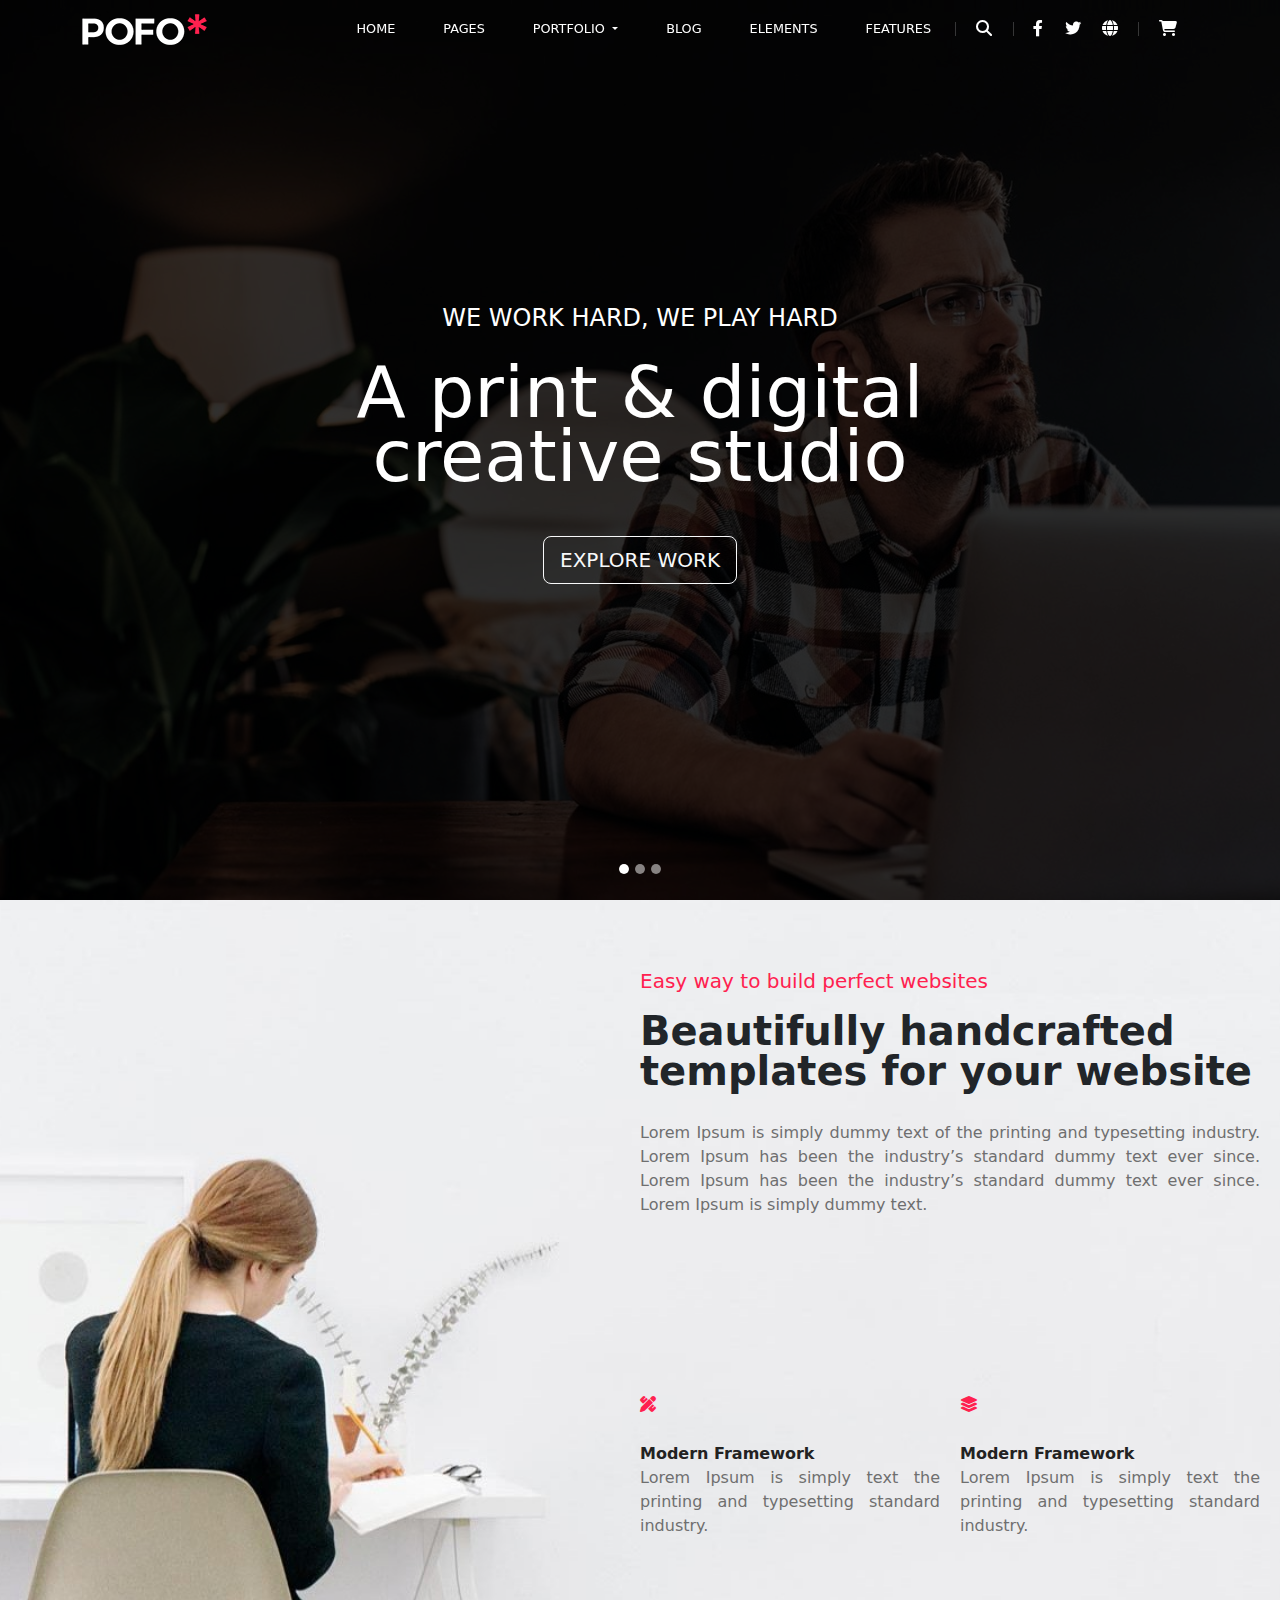
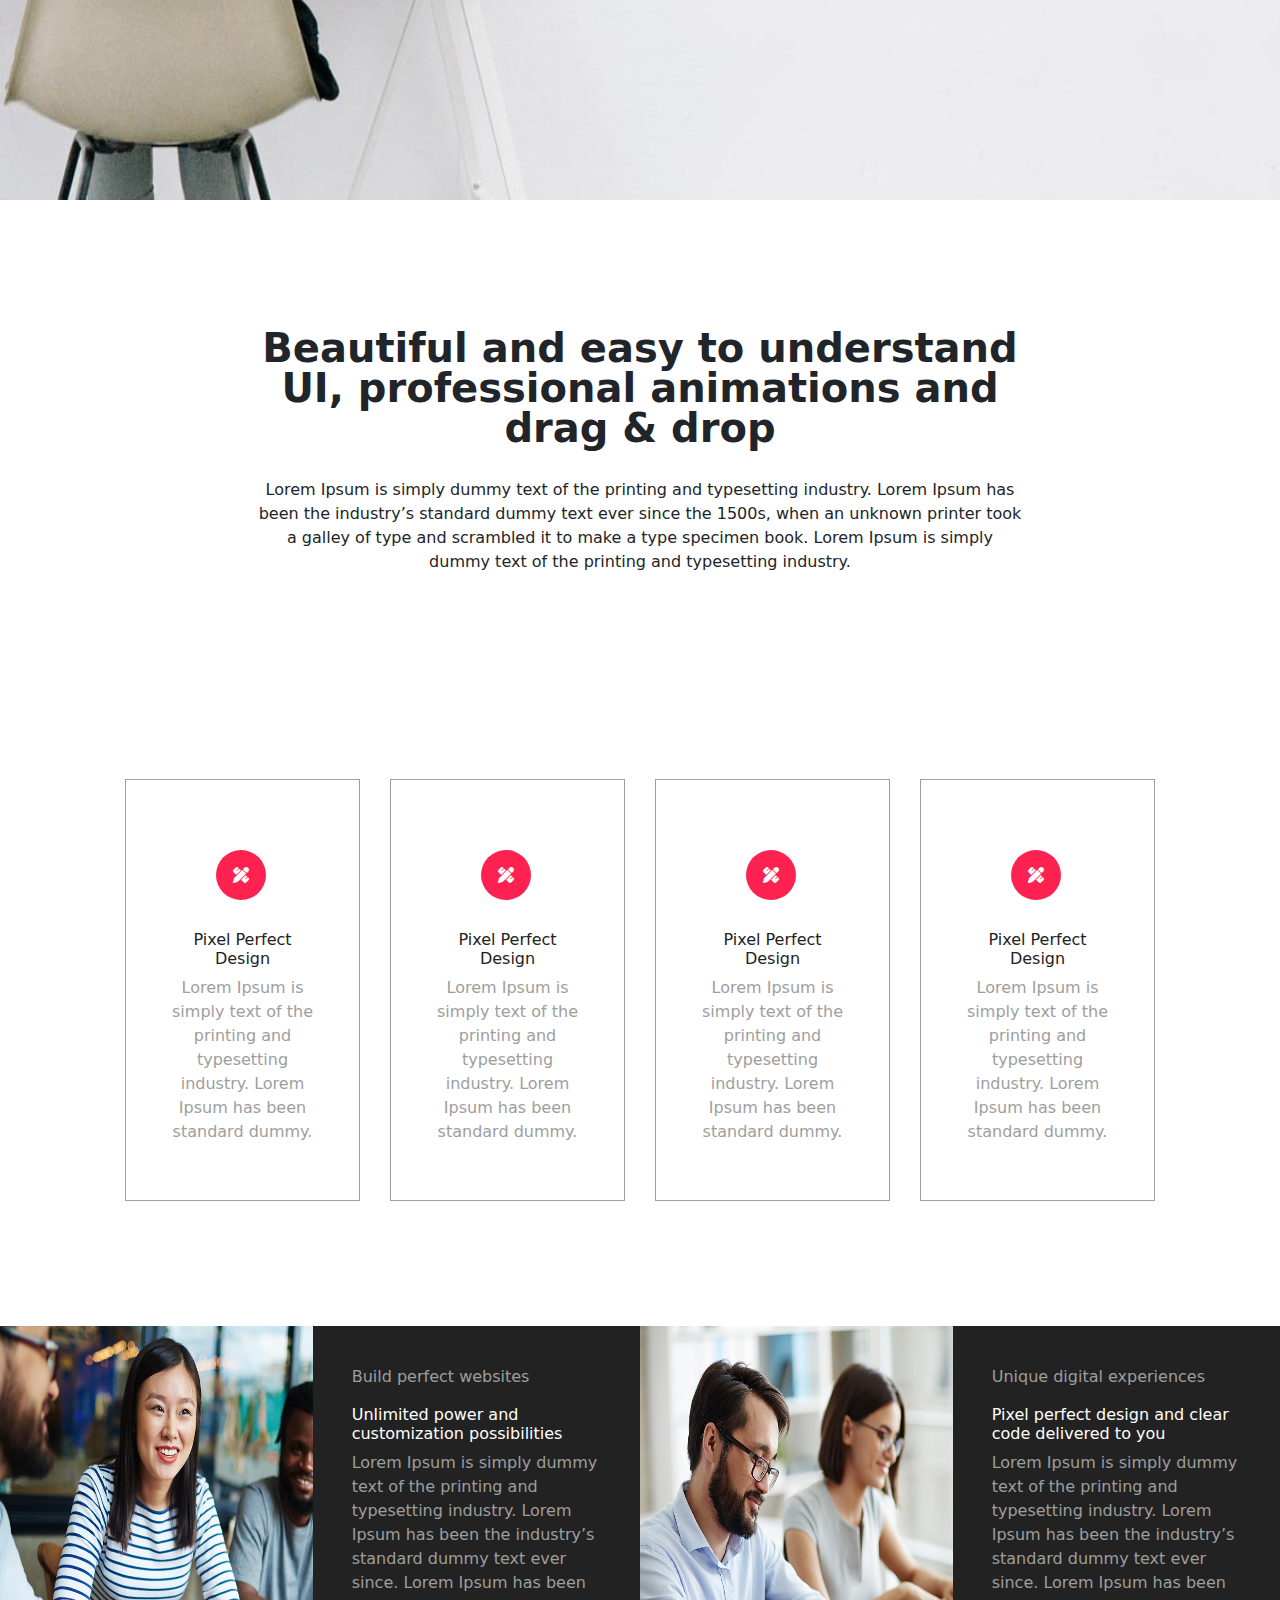
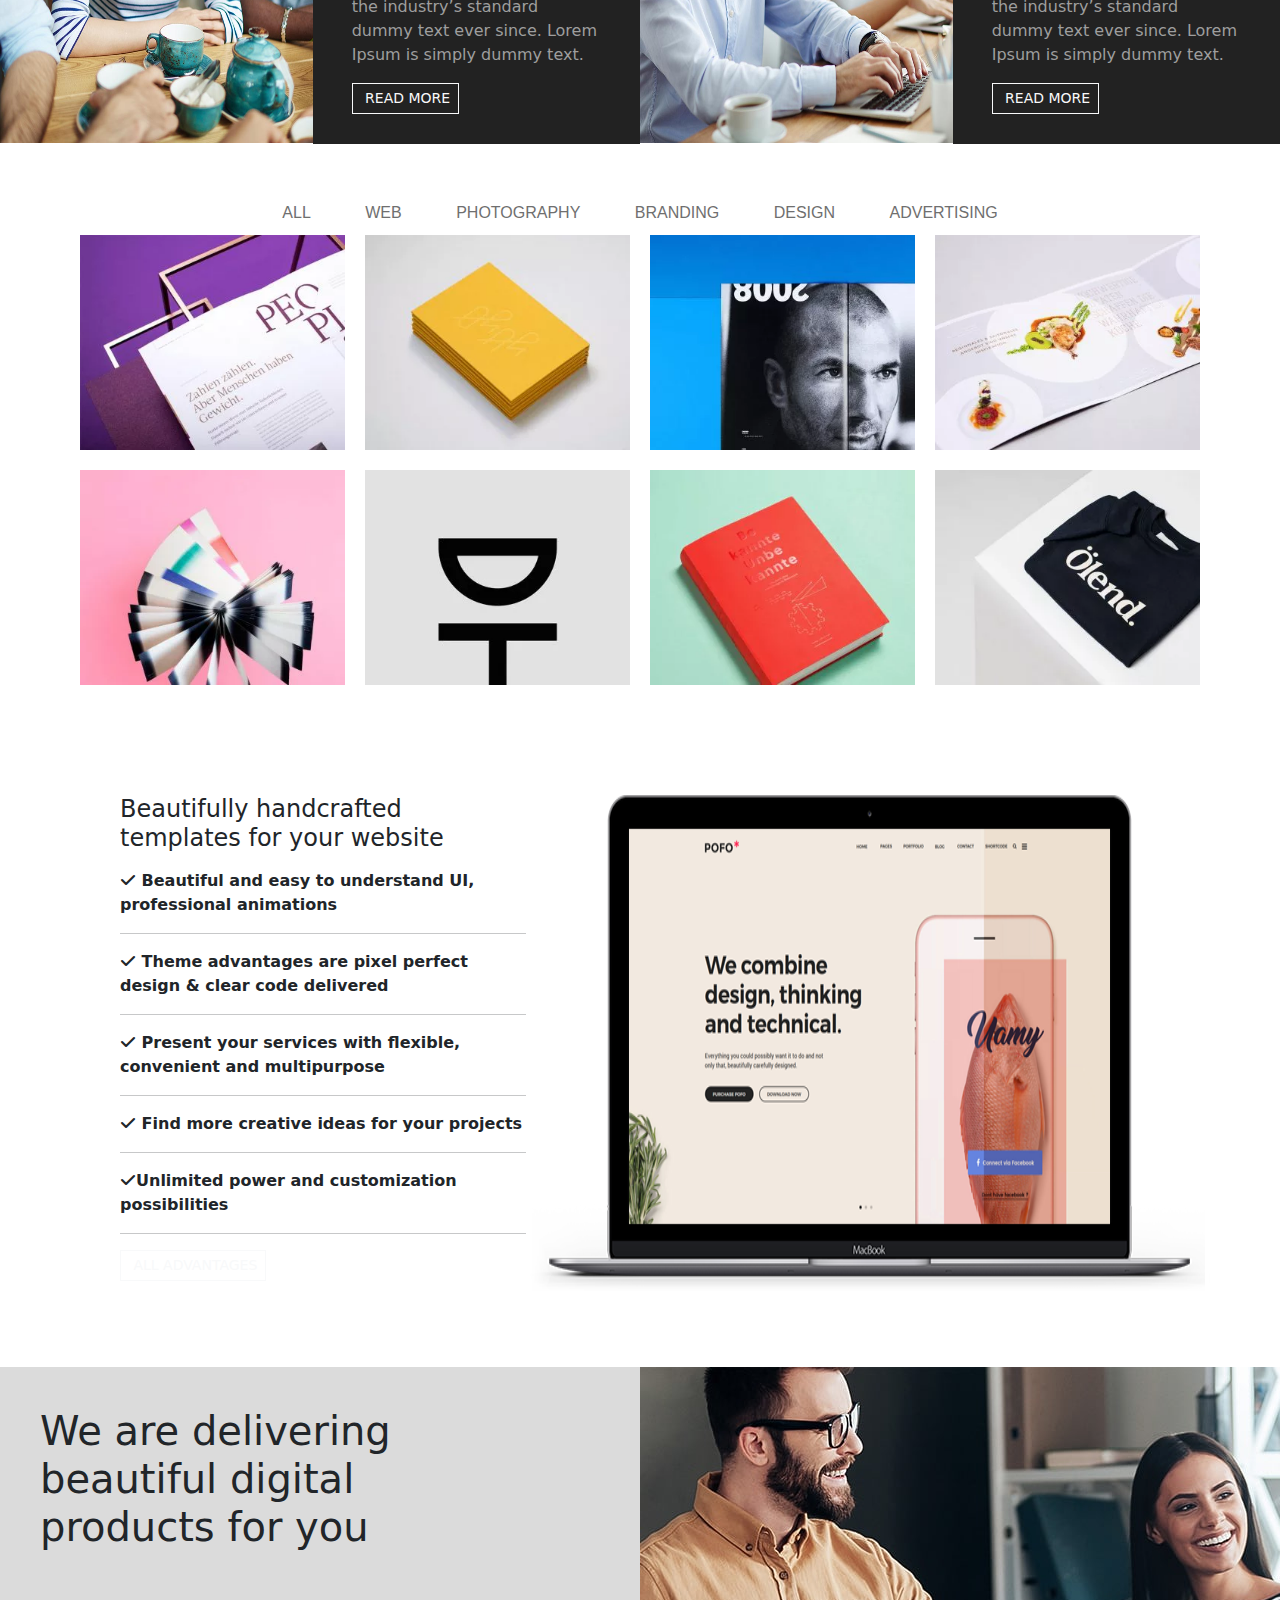
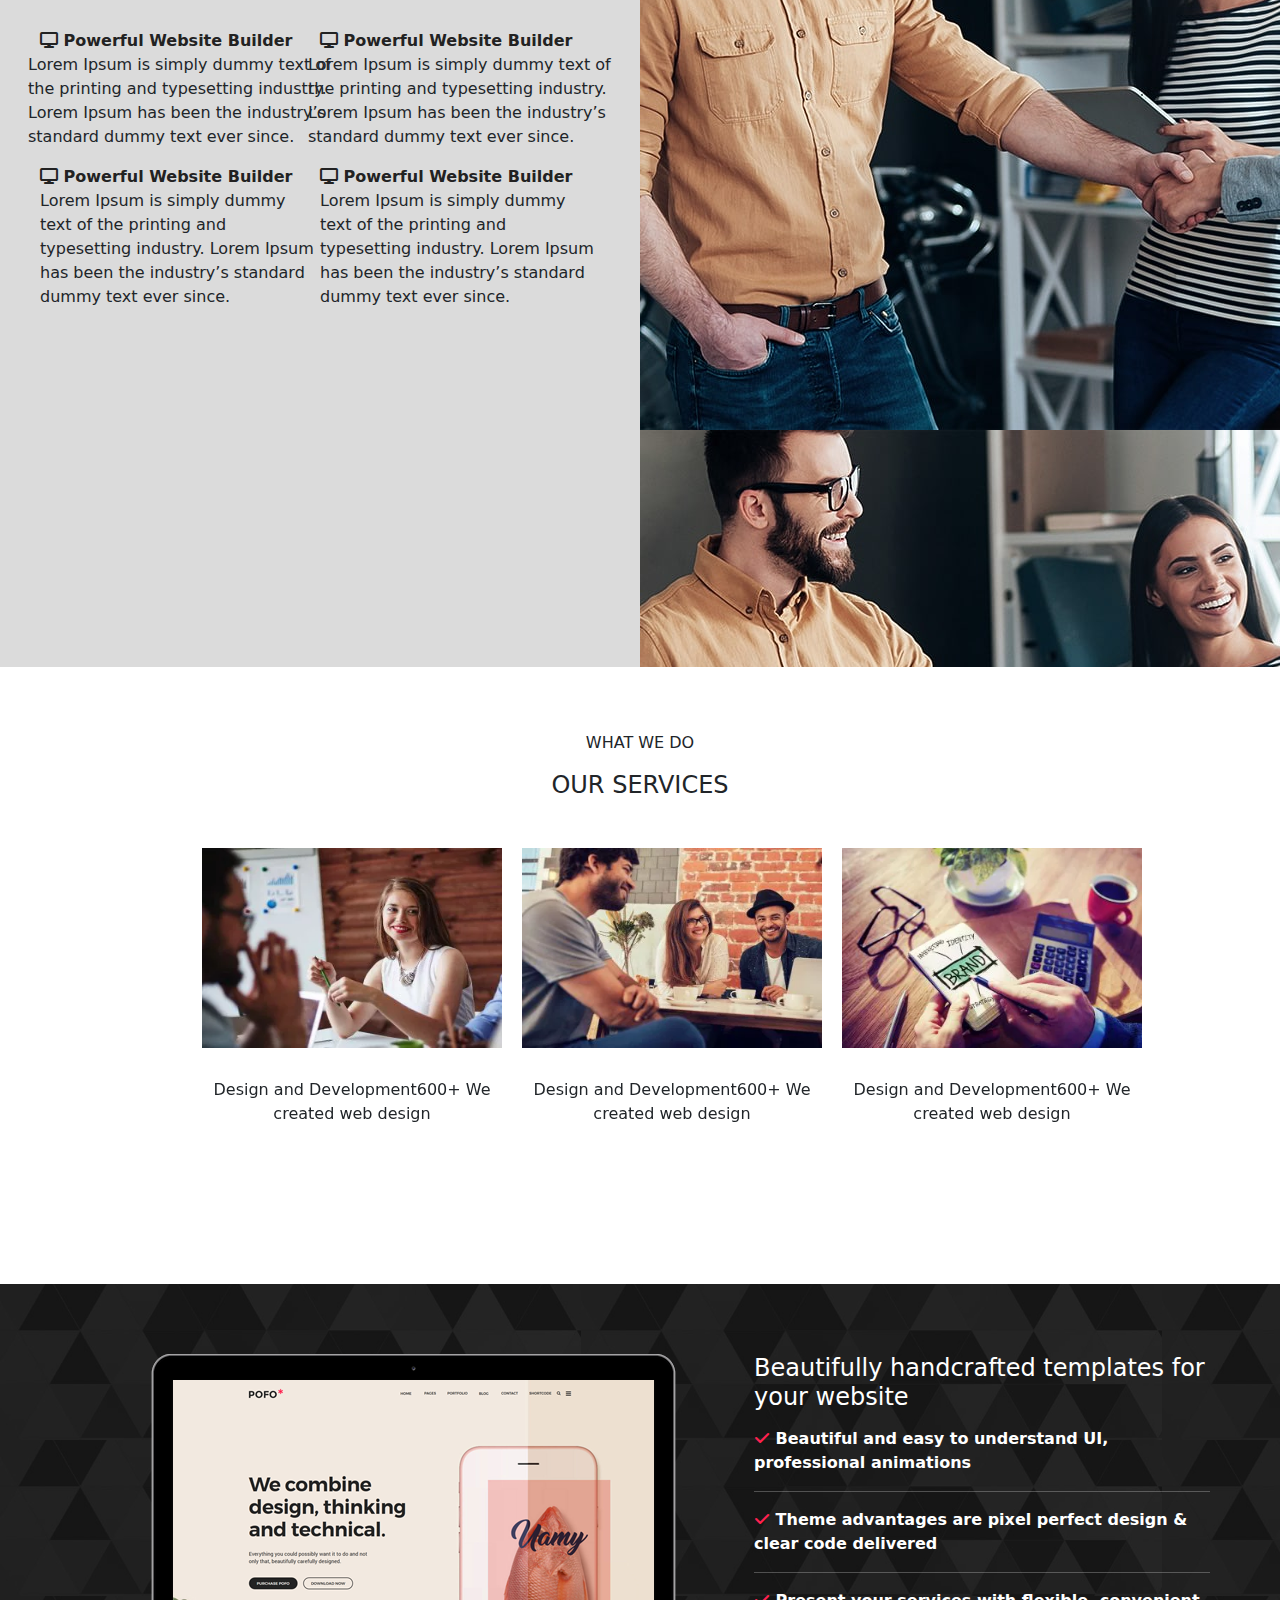
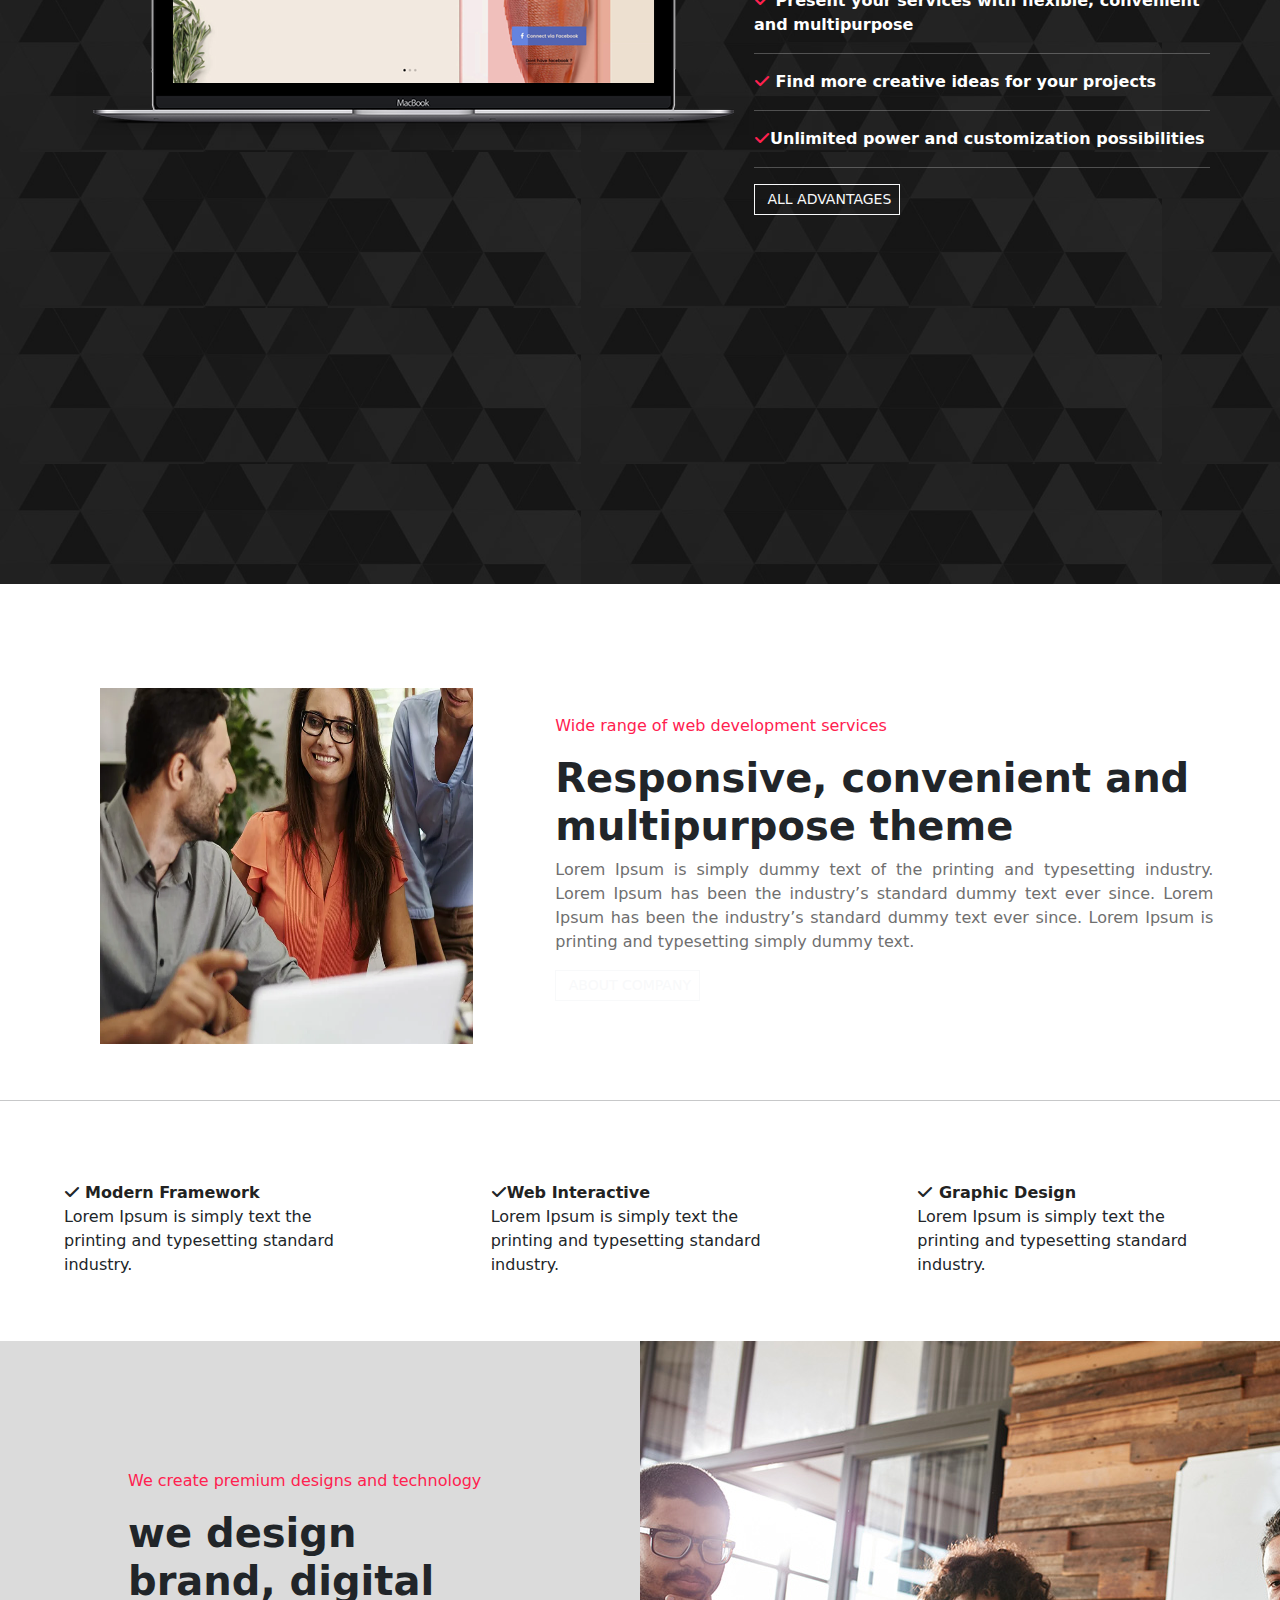
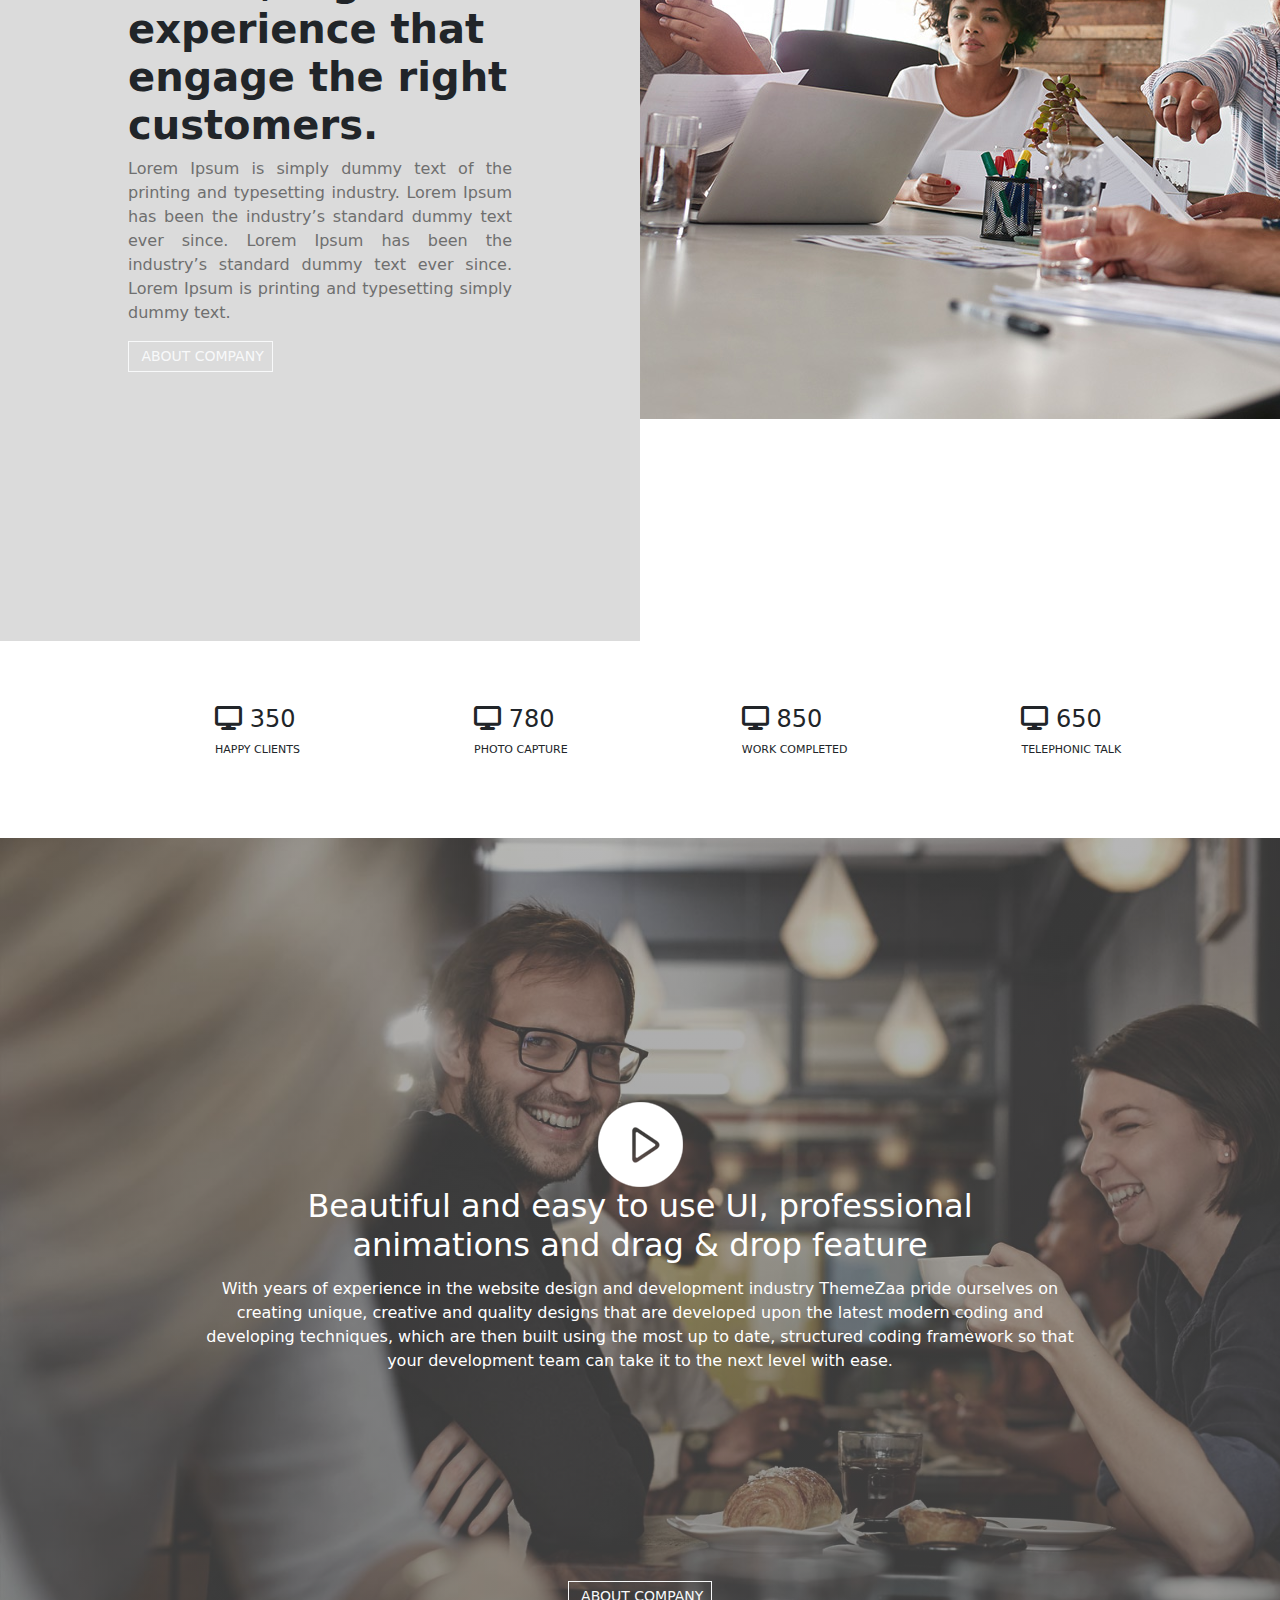
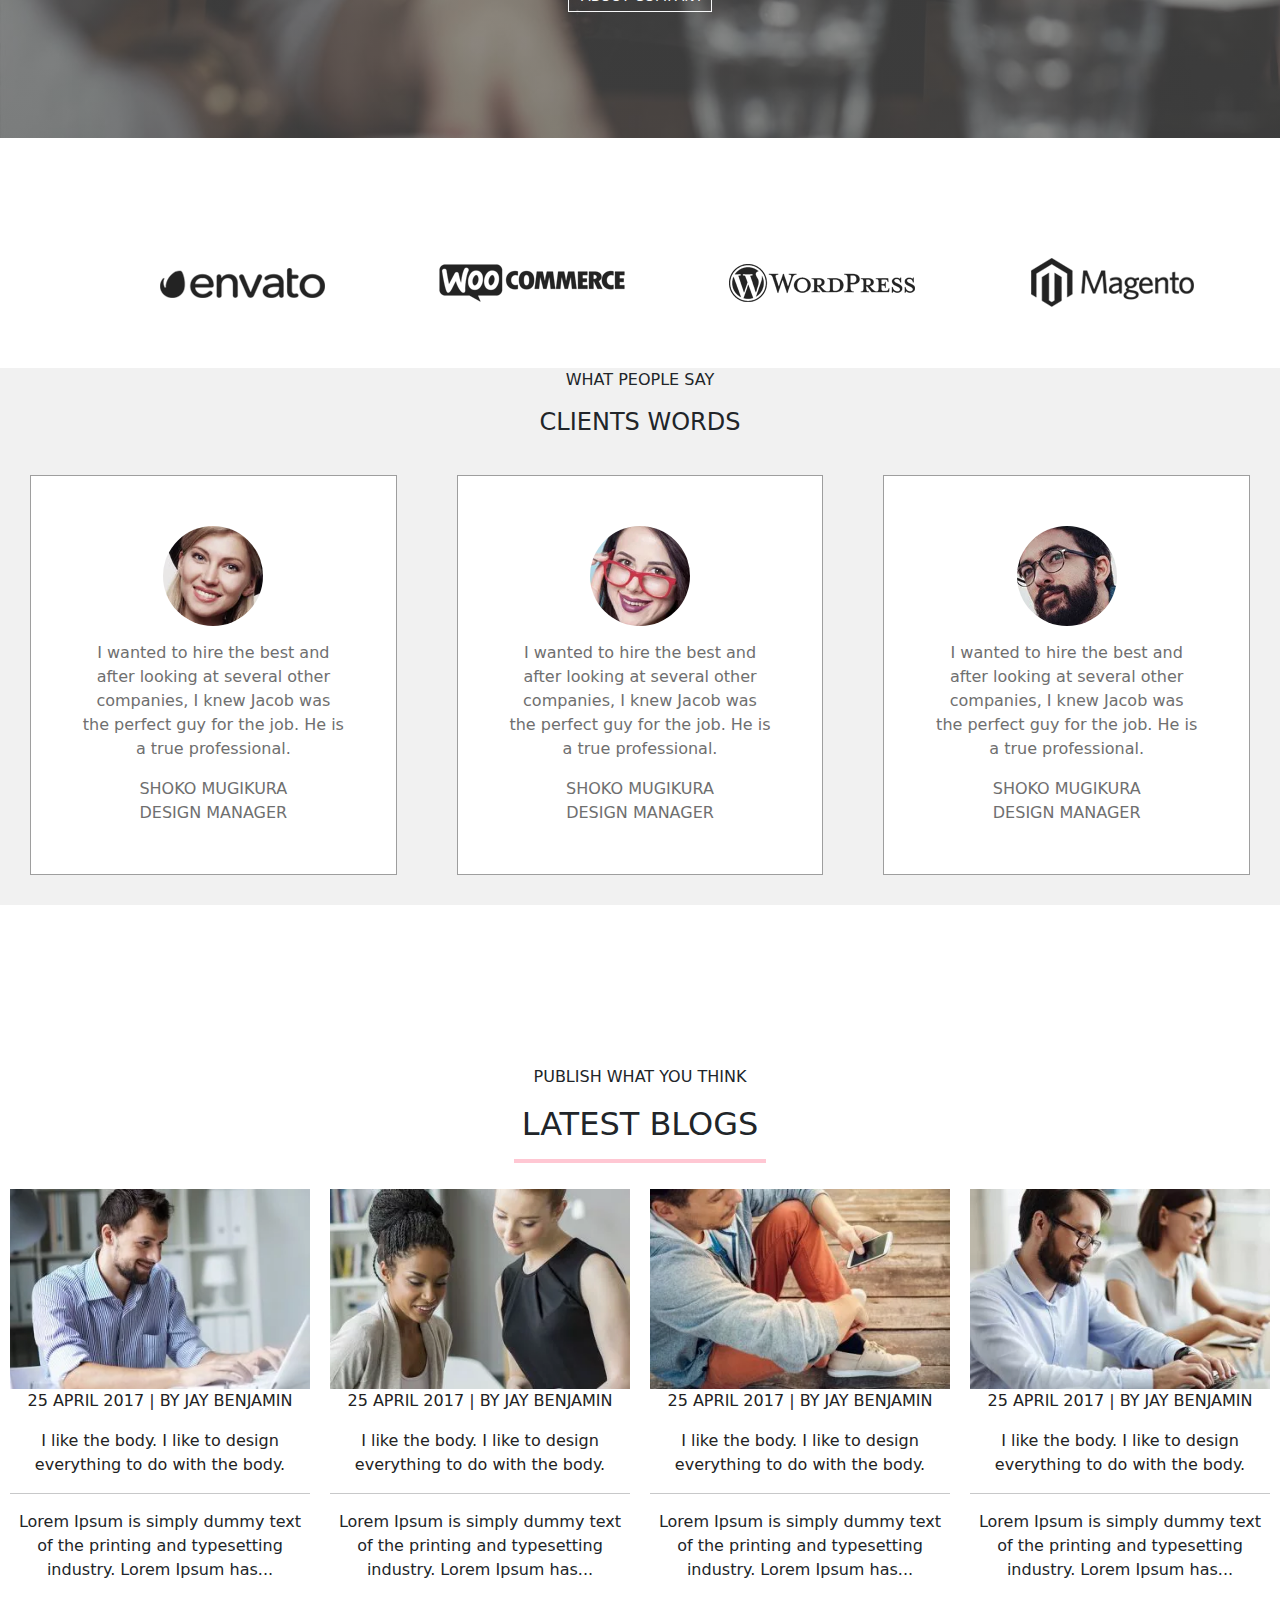
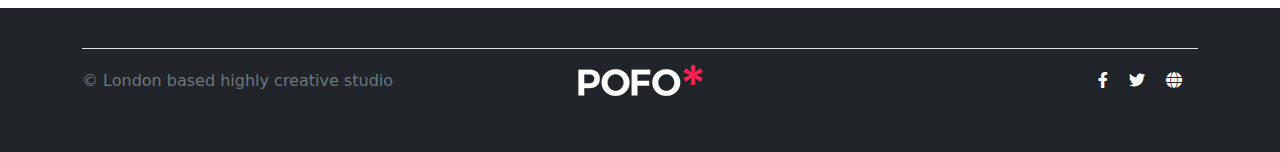
<file: index.html>
<!DOCTYPE html>
<html lang="en">

<head>
    <meta charset="UTF-8">
    <meta http-equiv="X-UA-Compatible" content="IE=edge">
    <meta name="viewport" content="width=device-width, initial-scale=1.0">
    <title>Bootstrap Corporate</title>
    <link rel="stylesheet" href="css/bootstrap.min.css">
    <link rel="stylesheet" href="css/fontawesome.min.css">

    
    <link rel="icon" href="images/logo-w1hite.png.jpg">
    <link rel="stylesheet" href="css/style.css">
    <link rel="icon" href="/docs/5.2/assets/img/favicons/favicon.ico">
</head>

<body>

    <header>
        <nav class="navbar navbar-expand-lg fixed-top">
            <div class="container">
                <a class="navbar-brand" href="#">
                    <img src="images/logo-white.png.webp" class="img-fluid" alt="Logo">
                </a>
                <button class="navbar-toggler" type="button" data-bs-toggle="collapse"
                    data-bs-target="#navbarSupportedContent" aria-controls="navbarSupportedContent"
                    aria-expanded="false" aria-label="Toggle navigation">
                    <span class="navbar-toggler-icon"></span>
                </button>
                <div class="collapse navbar-collapse" id="navbarSupportedContent">
                    <ul class="navbar-nav ms-auto mb-2 mb-lg-0">
                        <li class="nav-item">
                            <a class="nav-link active" aria-current="page" href="#">Home</a>
                        </li>
                        <li class="nav-item">
                            <a class="nav-link" href="#">Pages</a>
                        </li>
                        <li class="nav-item dropdown">
                            <a class="nav-link dropdown-toggle" href="#" role="button" data-bs-toggle="dropdown"
                                aria-expanded="false">
                                Portfolio
                            </a>
                            <ul class="dropdown-menu">
                                <li><a class="dropdown-item" href="#">Action</a></li>
                                <li><a class="dropdown-item" href="#">Another action</a></li>
                                <li>
                                    <hr class="dropdown-divider">
                                </li>
                                <li><a class="dropdown-item" href="#">Something else here</a></li>
                            </ul>
                        </li>
                        <li class="nav-item">
                            <a class="nav-link">Blog</a>
                        </li>
                        <li class="nav-item">
                            <a class="nav-link">Elements</a>
                        </li>
                        <li class="nav-item">
                            <a class="nav-link">Features</a>
                        </li>
                    </ul>
                    <div class="d-flex">
                        <div class="v-sep">
                            <a href="#" class="text-white"><i class="fa-solid fa-magnifying-glass"></i></a>
                        </div>
                        <div class="v-sep">
                            <a href="#" class="text-white me-3"><i class="fa-brands fa-facebook-f"></i></a>
                            <a href="#" class="text-white me-3"><i class="fa-brands fa-twitter"></i></a>
                            <a href="#" class="text-white"><i class="fa-solid fa-globe"></i></a>
                            
                        </div>
                        <div class="v-sep">
                            <a href="#" class="text-white"><i class="fa-solid fa-cart-shopping"></i></a>
                        </div>
                    </div>
                </div>
            </div>
        </nav>
    </header>
    <section id="hero" class="vh-100">
        <div id="heroCarousel" class="carousel slide" data-bs-ride="carousel">
            <div class="carousel-indicators">
                <button type="button" data-bs-target="#heroCarousel" data-bs-slide-to="0" class="active"
                    aria-current="true" aria-label="Slide 1"></button>
                <button type="button" data-bs-target="#heroCarousel" data-bs-slide-to="1"
                    aria-label="Slide 2"></button>
                <button type="button" data-bs-target="#heroCarousel" data-bs-slide-to="2"
                    aria-label="Slide 3"></button>
            </div>
            <div class="carousel-inner">
                <div class="carousel-item active">
                    <img src="images/homepage-3-slider-img-1.jpg" class="d-block w-100" alt="...">
                    <div class="carousel-caption d-none d-md-block">
                        <p class="text-uppercase fs-4 mb-4">We work hard, We play hard</p>
                        <h5 class="h1 mb-5">A print & digital<br>creative studio</h5>
                        <p><a href="#" class="btn btn-outline-light text-uppercase btn-lg">Explore Work</a></p>
                    </div>
                </div>
                <div class="carousel-item">
                    <img src="images/homepage-3-slider-img-3-new.jpg" class="d-block w-100" alt="...">
                    <div class="carousel-caption d-none d-md-block">
                        <p class="text-uppercase fs-4 mb-4">We work hard, We play hard</p>
                        <h5 class="h1 mb-5">A print & digital<br>creative studio</h5>
                        <p><a href="#" class="btn btn-outline-light text-uppercase btn-lg">Explore Work</a></p>
                    </div>
                </div>
                <div class="carousel-item">
                    <img src="images/homepage-option17-slider-01.jpg" class="d-block w-100" alt="...">
                    <div class="carousel-caption d-none d-md-block">
                        <p class="text-uppercase fs-4 mb-4">We work hard, We play hard</p>
                        <h5 class="h1 mb-5">A print & digital<br>creative studio</h5>
                        <p><a href="#" class="btn btn-outline-light text-uppercase btn-lg">Explore Work</a></p>
                    </div>
                </div>
            </div>
            <button class="carousel-control-prev" type="button" data-bs-target="#heroCarousel"
                data-bs-slide="prev">
                <span class="carousel-control-prev-icon" aria-hidden="true"></span>
                <span class="visually-hidden">Previous</span>
            </button>
            <button class="carousel-control-next" type="button" data-bs-target="#heroCarousel"
                data-bs-slide="next">
                <span class="carousel-control-next-icon" aria-hidden="true"></span>
                <span class="visually-hidden">Next</span>
            </button>
        </div>
    </section>
    <section>
        <div id="sect-2">
            <div class="words">
        <p><b>Easy way to build perfect websites</b></p>
        <h5>Beautifully handcrafted<br> templates for your website</h5>
        <p class="co-gr">Lorem Ipsum is simply dummy text of the printing and typesetting industry. Lorem Ipsum has been the industry’s standard dummy text ever since. Lorem Ipsum has been the industry’s standard dummy text ever since. Lorem Ipsum is simply dummy text.</p>
            </div>
            <div class="divi-1-2">
                <div class="divi-1">
                    <i class="fa-solid fa-pen-ruler"></i>
                     <p class="co-gr"><strong>Modern Framework</strong> <br>
                    Lorem Ipsum is simply text the printing and typesetting standard industry.
                    </p></div>
                <div class="divi-2">
                    <i class="fa-solid fa-layer-group"></i>
                    <p class="co-gr"><strong>Modern Framework</strong><br>
                    Lorem Ipsum is simply text the printing and typesetting standard industry.</p>
                </div>
            </div>
        </div>
    </section>
    <section class="sect-3">
        <div class="di-3">
            <h5>Beautiful and easy to understand UI, professional animations and drag & drop</h5>
            <p>
               Lorem Ipsum is simply dummy text of the printing and typesetting industry. Lorem Ipsum has been the industry’s standard dummy text ever since the 1500s, when an unknown printer took a galley of type and scrambled it to make a type specimen book. Lorem Ipsum is simply dummy text of the printing and typesetting industry.
            </p>
        </div>
        <div class="pkg-icon">
            <div class="icn-border">
                <i class="fa-solid fa-pen-ruler"></i>
                <h6>Pixel Perfect Design</h6>
                <p>Lorem Ipsum is simply text of the printing and typesetting industry. Lorem Ipsum has been standard dummy.</p>    
            </div>
            <div class="icn-border">
                <i class="fa-solid fa-pen-ruler"></i>
                <h6>Pixel Perfect Design</h6>
                <p>Lorem Ipsum is simply text of the printing and typesetting industry. Lorem Ipsum has been standard dummy.</p>    
            </div>
            <div class="icn-border">
                <i class="fa-solid fa-pen-ruler"></i>
                <h6>Pixel Perfect Design</h6>
                <p>Lorem Ipsum is simply text of the printing and typesetting industry. Lorem Ipsum has been standard dummy.</p>    
            </div>
            <div class="icn-border">
                <i class="fa-solid fa-pen-ruler"></i>
                <h6>Pixel Perfect Design</h6>
                <p>Lorem Ipsum is simply text of the printing and typesetting industry. Lorem Ipsum has been standard dummy.</p>    
            </div>
            

        </div>
    </section>
    <section id="sect-4">
        <div class="d-1-4"></div>
        <div class="d-2-4">
            <p>Build perfect websites</p>
            <h6>Unlimited power and customization possibilities</h6>
            <p>Lorem Ipsum is simply dummy text of the printing and typesetting industry. Lorem Ipsum has been the industry’s standard dummy text ever since. Lorem Ipsum has been the industry’s standard dummy text ever since. Lorem Ipsum is simply dummy text.</p>
            <p><a href="#" class="btn btn-outline-light text-uppercase btn-sm" style="--bs-btn-border-radius: 0px;" ><i class="fa-solid fa-circle-caret-right"  ></i> read more</a></p>
        </div>
        <div class="d-3-4"></div>
        <div class="d-4-4">
            <p>Unique digital experiences</p>
            <h6>Pixel perfect design and clear code delivered to you</h6>
            <p>Lorem Ipsum is simply dummy text of the printing and typesetting industry. Lorem Ipsum has been the industry’s standard dummy text ever since. Lorem Ipsum has been the industry’s standard dummy text ever since. Lorem Ipsum is simply dummy text.</p>
            <p><a href="#" class="btn btn-outline-light text-uppercase btn-sm" style="--bs-btn-border-radius: 0px;"><i class="fa-regular fa-circle-caret-right"></i> read more</a></p>
        </div>
    </section>
    <section id="sect-5" style="color: black;">
       <div>

        <li><a href="">all</a></li>
        <li><a href="">web</a></li>
        <li><a href="">PHOTOGRAPHY</a></li>
        <li><a href="">BRANDING</a></li>
        <li><a href="">DESIGN</a></li>
        <li><a href="">ADVERTISING</a></li> 
       </div>
       <div class="container text-center">
        <div class="row row-cols-4 pkg-list">
            <div class="col pkg-item"><img src="images/portfolio-item77-350x284.jpg.webp" alt=""><div class="pkg-details">
                <h3>Berlin design</h3>
                <p>branding</p>
            </div></div>
            <div class="col pkg-item"><img src="images/portfolio-item78-350x284.jpg.webp" alt=""><div class="pkg-details">
                <h3>Berlin design</h3>
                <p>branding</p>
            </div></div>
            <div class="col pkg-item"><img src="images/portfolio-item23-1-350x284.jpg.webp" alt=""><div class="pkg-details">
                <h3>Berlin design</h3>
                <p>branding</p>
            </div></div>
            <div class="col pkg-item"><img src="images/portfolio-item80-350x284.jpg.webp" alt=""><div class="pkg-details">
                <h3>Berlin design</h3>
                <p>branding</p>
            </div></div>
          </div>
          <div class="row row-cols-4">
            <div class="col pkg-item"><img src="images/portfolio-item24-350x284.jpg.webp" alt=""><div class="pkg-details">
                <h3>Berlin design</h3>
                <p>branding</p>
            </div></div>
            <div class="col pkg-item"><img src="images/portfolio-item25-350x284.jpg.webp" alt=""><div class="pkg-details">
                <h3>Berlin design</h3>
                <p>branding</p>
            </div></div>
            <div class="col pkg-item"><img src="images/portfolio-item26-350x284.jpg.webp" alt=""><div class="pkg-details">
                <h3>Berlin design</h3>
                <p>branding</p>
            </div></div>
            <div class="col pkg-item"><img src="images/portfolio-item19-350x284.jpg.webp" alt=""><div class="pkg-details">
                <h3>Berlin design</h3>
                <p>branding</p>
            </div></div>
          </div>
      </div>
    </section>
    <section id="sect-6"><div><dl><h4>Beautifully handcrafted templates for your website</h4></dl>
        <dt><i class="fa-solid fa-check"></i> Beautiful and easy to understand UI, professional animations</dt><hr>
        <dt><i class="fa-solid fa-check"></i> Theme advantages are pixel perfect design & clear code delivered</dt><hr>
        <dt><i class="fa-solid fa-check"></i> Present your services with flexible, convenient and multipurpose</dt><hr>
        <dt><i class="fa-solid fa-check"></i> Find more creative ideas for your projects</dt><hr>
        <dt><i class="fa-solid fa-check"></i>Unlimited power and customization possibilities</dt><hr>
        <p><a href="#" class="btn btn-outline-light text-uppercase btn-sm" style="--bs-btn-border-radius: 0px;" ><i class="fa-solid fa-circle-caret-right"  ></i> ALL ADVANTAGES</a></p>
    
    </div>
    <img src="images/explore-work-02.png.webp" alt="">
    <div> 

    </div></section>

    <section id="sect-7">
        <div class="sect-7-1"><h3>We are delivering<br> beautiful digital<br> products for you</h3>
            <div class="f-7"><div>
        <p class="row "><strong> <i class="fa-solid fa-display"></i> Powerful Website Builder</strong>
            Lorem Ipsum is simply dummy text of the printing and typesetting industry. Lorem Ipsum has been the industry’s standard dummy text ever since.</p>
        <p class="col"><strong><i class="fa-solid fa-display"></i> Powerful Website Builder</strong>
            Lorem Ipsum is simply dummy text of the printing and typesetting industry. Lorem Ipsum has been the industry’s standard dummy text ever since.</p></div>
        <div><p class="row"><strong><i class="fa-solid fa-display"></i> Powerful Website Builder</strong>
            Lorem Ipsum is simply dummy text of the printing and typesetting industry. Lorem Ipsum has been the industry’s standard dummy text ever since.</p>
        <p class="col"><strong><i class="fa-solid fa-display"></i> Powerful Website Builder</strong>
            Lorem Ipsum is simply dummy text of the printing and typesetting industry. Lorem Ipsum has been the industry’s standard dummy text ever since.</p></div>
        </div></div>
        <div class="sect-7-2"></div>
    </section>
    <section id="sect-8">
        <div class="sect-8-1"><p>WHAT WE DO</p>
        <h4>OUR SERVICES</h4>
        </div>
        <div class="sect-8-2">
            <div class="flip-box">
                <div class="flip-box-inner">
                  <div class="flip-box-front">
                    <img src="images/image-4-350x253.jpg.webp" alt="Paris" style="width:300px;height:200px">
                  </div>
                  <div class="flip-box-back">
                    <p>Lorem Ipsum is simply dummy text of the printing and typesetting industry.</p>
                  </div>
                  
                </div><div><p>Design and Development600+ We created web design</p></div>
              </div>
              <div class="flip-box">
                <div class="flip-box-inner">
                  <div class="flip-box-front">
                    <img src="images/blog-img1-350x253.jpg.webp" alt="Paris" style="width:300px;height:200px">
                  </div>
                  <div class="flip-box-back">
                    <p>Lorem Ipsum is simply dummy text of the printing and typesetting industry.</p>
                  </div>
                  
                </div>
                <div><p>Design and Development600+ We created web design</p></div>
              </div>
              <div class="flip-box">
                <div class="flip-box-inner">
                  <div class="flip-box-front">
                    <img src="images/blog-img2-350x253.jpg.webp" alt="Paris" style="width:300px;height:200px">
                  </div>
                  <div class="flip-box-back">
                    <p>Lorem Ipsum is simply dummy text of the printing and typesetting industry.</p>
                  </div>
                  </div>
                <div><p>Design and Development600+ We created web design</p></div>
              </div>
        </div>
    </section>
    <section id="sect-9"><div>
    <img src="images/explore-work-02.png.webp" alt="">
     </div>

    <div><dl><h4>Beautifully handcrafted templates for your website</h4></dl>
        <dt><i class="fa-solid fa-check"></i> Beautiful and easy to understand UI, professional animations</dt><hr>
        <dt><i class="fa-solid fa-check"></i> Theme advantages are pixel perfect design & clear code delivered</dt><hr>
        <dt><i class="fa-solid fa-check"></i> Present your services with flexible, convenient and multipurpose</dt><hr>
        <dt><i class="fa-solid fa-check"></i> Find more creative ideas for your projects</dt><hr>
        <dt><i class="fa-solid fa-check"></i>Unlimited power and customization possibilities</dt><hr>
    
        <p><a href="#" class="btn btn-outline-light text-uppercase btn-sm" style="--bs-btn-border-radius: 0px;" ><i class="fa-solid fa-circle-caret-right"  ></i> ALL ADVANTAGES</a></p>
    </div></section>
    <section id="sect-10"> 
        <div><img src="images/image-8.jpg.webp" alt=""></div>
        <div class="sect10-wor"><p class="p-s">Wide range of web development services</p>
        <h4 class="sect10-title">Responsive, convenient and<br> multipurpose theme</h4>
        <p class="sect10-p">Lorem Ipsum is simply dummy text of the printing and typesetting industry. Lorem Ipsum has been the industry’s standard dummy text ever since. Lorem Ipsum has been the industry’s standard dummy text ever since. Lorem Ipsum is printing and typesetting simply dummy text.</p>
        <p><a href="#" class="btn btn-outline-light text-uppercase btn-sm" style="--bs-btn-border-radius: 0px;" ><i class="fa-solid fa-circle-caret-right"  ></i>  ABOUT COMPANY</a></p>
    </div>
    

    </section>
    <hr>
    <section id="sect-11">
        <div class="sect-11-d1"><i class="fa-solid fa-check"></i> <strong>Modern Framework</strong> <br>
            Lorem Ipsum is simply text the printing and typesetting standard industry.</div>
        <div class="sect-11-d1"><i class="fa-solid fa-check"></i><strong>Web Interactive</strong> <br>
            Lorem Ipsum is simply text the printing and typesetting standard industry.</div>
        <div class="sect-11-d1"><i class="fa-solid fa-check"></i><strong> Graphic Design</strong><br>
            Lorem Ipsum is simply text the printing and typesetting standard industry.</div>
    </section>
    <section id="sect-12">
        <div class="sect-12-d2">
            <div class="sect10-wor"><p class="p-s">We create premium designs and technology</p>
                <h4 class="sect10-title">we design brand, digital experience that engage the right customers.</h4>
                <p class="sect10-p">Lorem Ipsum is simply dummy text of the printing and typesetting industry. Lorem Ipsum has been the industry’s standard dummy text ever since. Lorem Ipsum has been the industry’s standard dummy text ever since. Lorem Ipsum is printing and typesetting simply dummy text.</p>
                <p><a href="#" class="btn btn-outline-light text-uppercase btn-sm" style="--bs-btn-border-radius: 0px;" ><i class="fa-solid fa-circle-caret-right"  ></i>  ABOUT COMPANY</a></p>
            </div>
        </div>
        <div class="sect-12-d1"></div>
    </section>
    <section id="sect-13">
        <div><h4><i class="fa-solid fa-display"></i> 350</h4>
            <p>HAPPY CLIENTS</p>
        </div>
        <div><h4><i class="fa-solid fa-display"></i> 780</h4>
            <p>PHOTO CAPTURE</p>
        </div>
        <div><h4><i class="fa-solid fa-display"></i> 850</h4>
            <p>WORK COMPLETED</p>
        </div>
        <div><h4><i class="fa-solid fa-display"></i> 650</h4>
            <p>TELEPHONIC TALK</p>
        </div>
    </section>
    <section id="sect-14">
        <div class="sect-14-d1"><a href="https://www.youtube.com/watch?v=mcixldqDIEQ"target="_blank" ><img src="./images/icon-play-white-small.png.webp" alt=""></a> </div>
        <div class="sect-14-d2"><h2> Beautiful and easy to use UI, professional<br> animations and drag & drop feature</h2></div>
        <div class="sect-14-d3"><p>With years of experience in the website design and development industry ThemeZaa pride ourselves on creating unique, creative and quality designs that are developed upon the latest modern coding and developing techniques, which are then built using the most up to date, structured coding framework so that your development team can take it to the next level with ease.</p></div>
        <div><p><a href="#" class="btn btn-outline-light text-uppercase btn-sm" style="--bs-btn-border-radius: 0px;" ><i class="fa-solid fa-circle-caret-right"  ></i>  ABOUT COMPANY</a></p></div>
    </section>
    <section id="sect-15">
        <div ondrag="">
            <img src="images/logo-1.png.webp" alt="">
            <img src="images/logo-2.png.webp" alt="">
            <img src="images/logo-3.png.webp" alt="">
            <img src="images/logo-4.png.webp" alt="">
            <!-- <img src="images/logo-5.png.webp" alt="">
            <img src="images/logo-6.png.webp" alt="">
            <img src="images/logo-7.png.webp" alt="">
            <img src="images/logo-8.png.webp" alt=""> -->
        </div>
        
    </section>
    <section id="sect-16">
            <p>WHAT PEOPLE SAY</p>
            <h4>CLIENTS WORDS</h4>
            <div class="sect-16">
            <div class="d-16">
                <img src="images/avtar-13.jpg.webp" alt="Avatar" class="avatar">
                <p>I wanted to hire the best and after looking at several other companies, I knew Jacob was the perfect guy for the job. He is a true professional.</p>
                <span>SHOKO MUGIKURA</span>
                <p>DESIGN MANAGER</p>
            </div>
            <div class="d-16"><img src="images/avtar-14.jpg.webp" alt="Avatar" class="avatar">
                <p>I wanted to hire the best and after looking at several other companies, I knew Jacob was the perfect guy for the job. He is a true professional.</p>
                <span>SHOKO MUGIKURA</span>
                <p>DESIGN MANAGER</p></div>
            <div class="d-16"><img src="images/avtar-15.jpg.webp" alt="Avatar" class="avatar">
                <p>I wanted to hire the best and after looking at several other companies, I knew Jacob was the perfect guy for the job. He is a true professional.</p>
                <span>SHOKO MUGIKURA</span>
                <p>DESIGN MANAGER</p></div>
        
  </div>
    </section>
    <section id="sect-17"></section>
        <section id="packages" class="container-fluid">
                        <p>PUBLISH WHAT YOU THINK</p>
                        <h2 class="red" >LATEST BLOGS</h2><hr>
            <div class="row pkg-list">
                <div class="col-12 col-sm-6 col-md-4 col-xxl-2 pkg-item">
                    <img src="images/latest-blog5-350x233.jpg.webp" alt="">
                     <div><p> <a href="#">25 APRIL 2017</a> | <a href="#">BY JAY BENJAMIN</a> </p>
                     <a href="#">I like the body. I like to design everything to do with the body.                    </a>
                    <hr><p>Lorem Ipsum is simply dummy text of the printing and typesetting industry. Lorem Ipsum has...</p>
                    </div>
                    </div>
                
                <div class="col-12 col-sm-6 col-md-4 col-xxl-2 pkg-item">
                    <img src="images/latest-blog6-350x233.jpg.webp" alt="">
                    <div><p> <a href="#">25 APRIL 2017</a> | <a href="#">BY JAY BENJAMIN</a> </p>
                        <a href="#">I like the body. I like to design everything to do with the body.                    </a>
                       <hr><p>Lorem Ipsum is simply dummy text of the printing and typesetting industry. Lorem Ipsum has...</p>
                       </div>
                </div>
                <div class="col-12 col-sm-6 col-md-4 col-xxl-2 pkg-item">
                    <img src="images/latest-blog7-350x233.jpg.webp" alt="">
                    <div><p> <a href="#">25 APRIL 2017</a> | <a href="#">BY JAY BENJAMIN</a> </p>
                        <a href="#">I like the body. I like to design everything to do with the body.                    </a>
                       <hr><p>Lorem Ipsum is simply dummy text of the printing and typesetting industry. Lorem Ipsum has...</p>
                       </div>
                </div>
                <div class="col-12 col-sm-6 col-md-4 col-xxl-2 pkg-item">
                    <img src="images/latest-blog8-350x233.jpg.webp" alt="">
                    <div><p> <a href="#">25 APRIL 2017</a> | <a href="#">BY JAY BENJAMIN</a> </p>
                        <a href="#">I like the body. I like to design everything to do with the body.                    </a>
                       <hr><p>Lorem Ipsum is simply dummy text of the printing and typesetting industry. Lorem Ipsum has...</p>
                       </div>
                </div>
            </div></div>
    </section>
    <section id="sect-19" class="p-3 text-bg-dark">
            <div class="container">
                <footer class="d-flex flex-wrap justify-content-between align-items-center py-3 my-4 border-top bg-dark">
                  <p class="col-md-4 mb-0 text-muted">&copy; London based highly creative studio</p>
              
                  <a href="index.html" class="col-md-4 d-flex align-items-center justify-content-center mb-3 mb-md-0 me-md-auto link-dark text-decoration-none">
                    <img src="images/logo-white.png.webp" alt="">
                  </a>
              
                  <div class="d-flex"><div class="">
                    <a href="#" class="text-white me-3"><i class="fa-brands fa-facebook-f"></i></a>
                    <a href="#" class="text-white me-3"><i class="fa-brands fa-twitter"></i></a>
                    <a href="#" class="text-white me-3"><i class="fa-solid fa-globe"></i></a>
                    
                </div></div>
                </footer>
              </div>
              
    </section>
    


    <script src="js/bootstrap.bundle.min.js"></script>
</body>

</html>
<!-- <i class="fa-solid fa-book-open"></i>
<i class="fa-solid fa-display"></i>
<i class="fa-solid fa-wallet"></i>
<i class="fa-solid fa-camera-retro"></i> -->
</file>
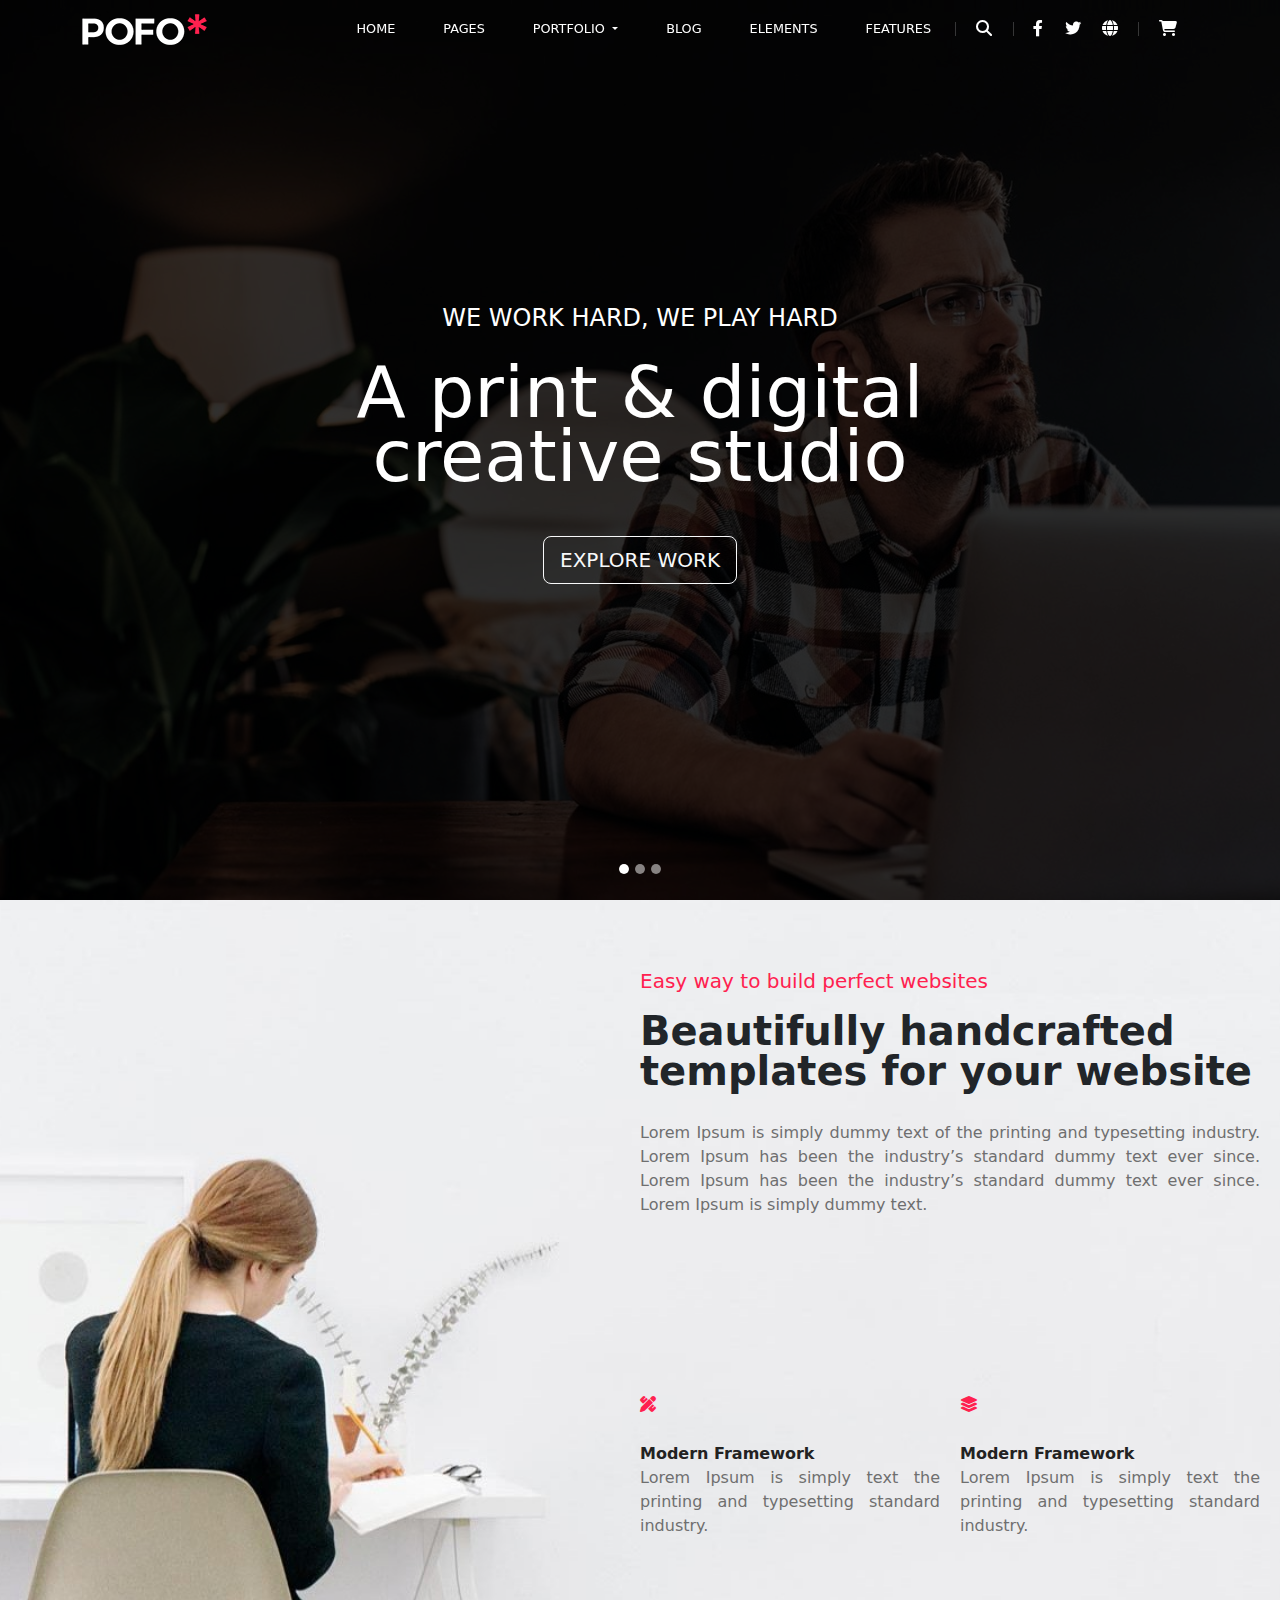
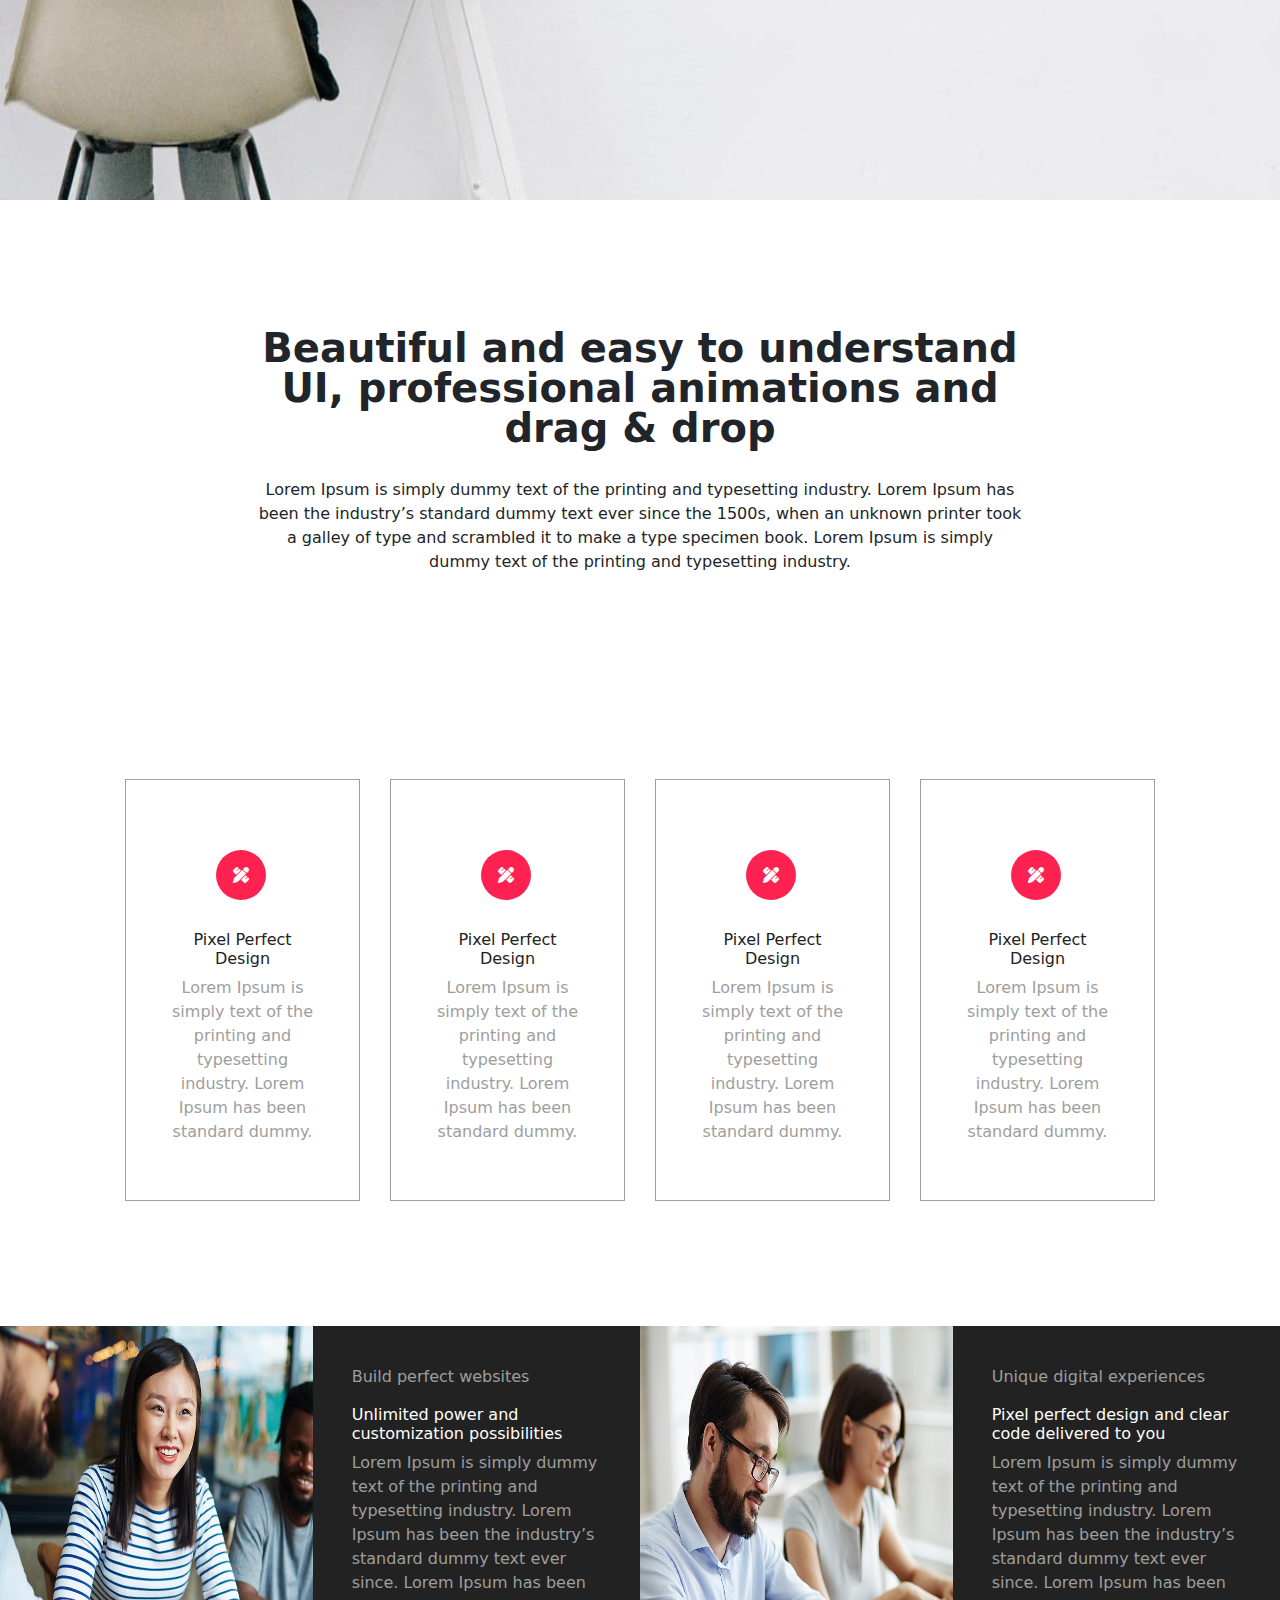
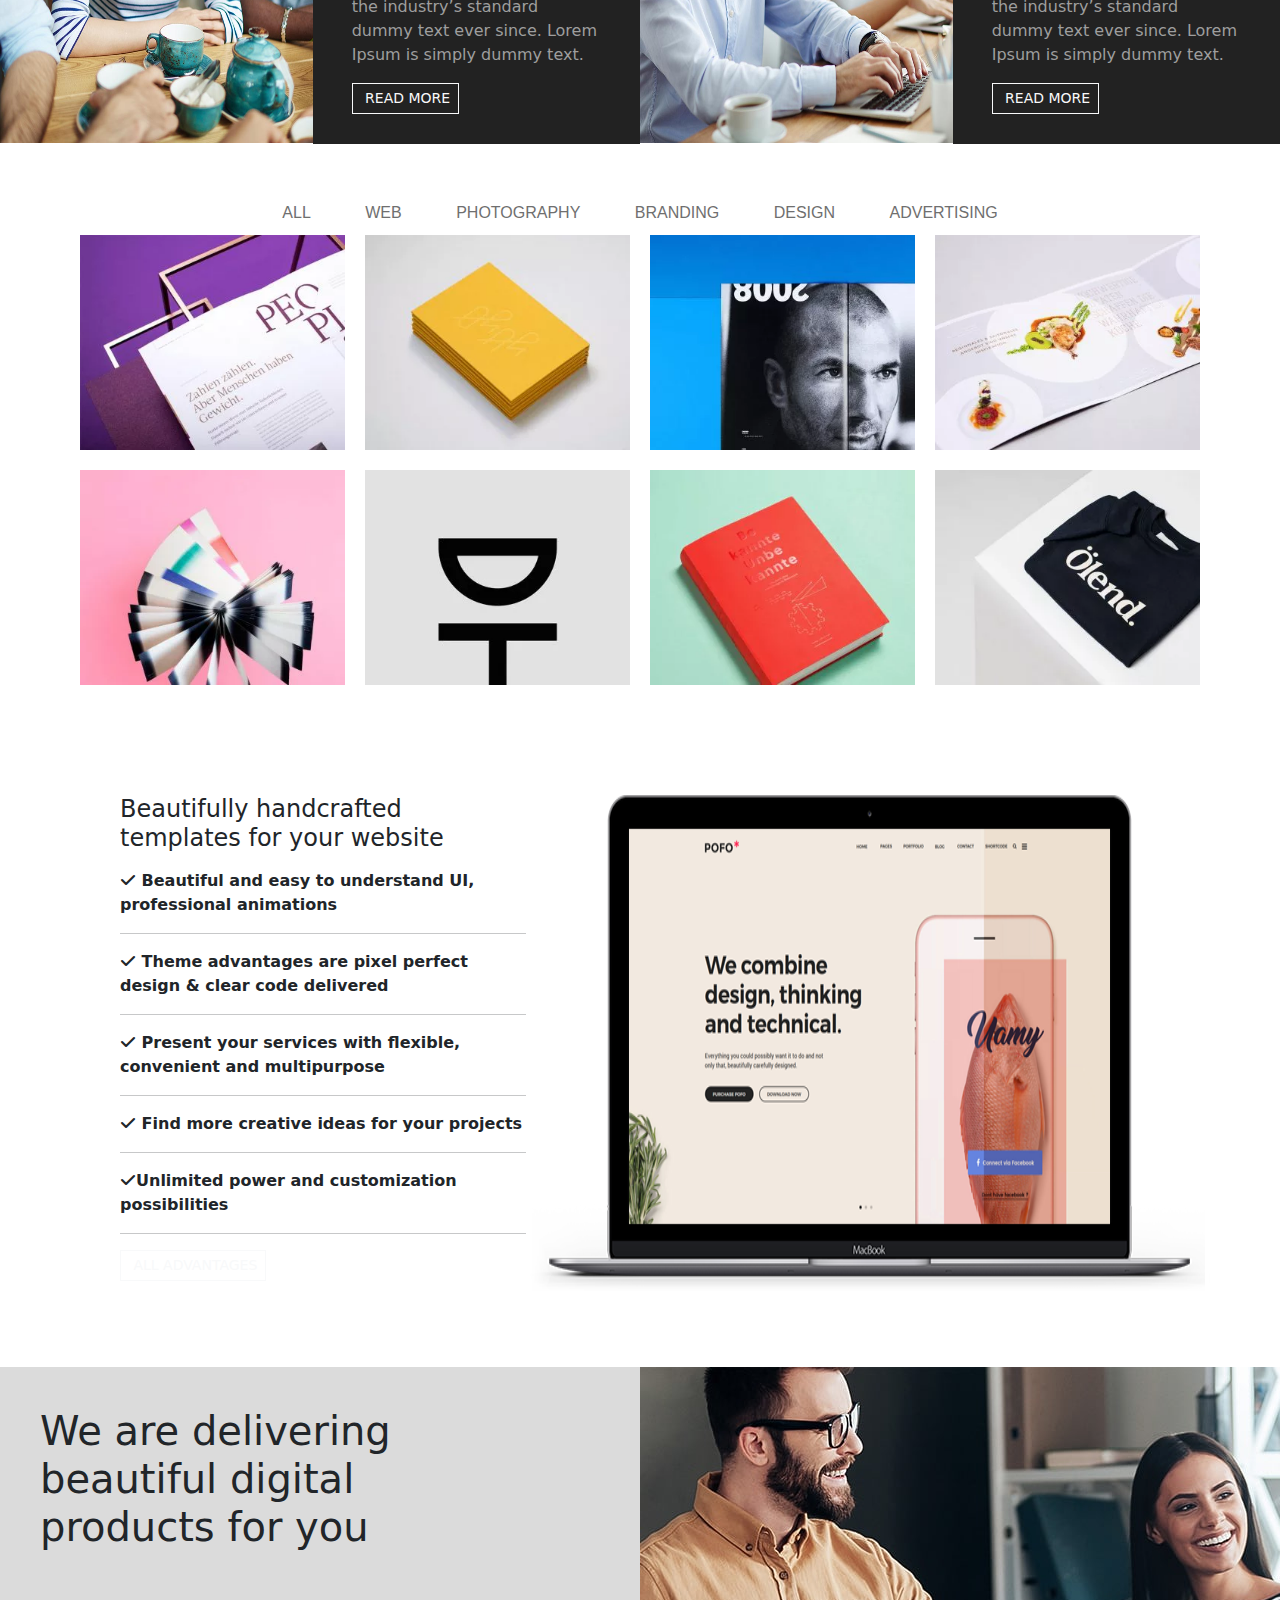
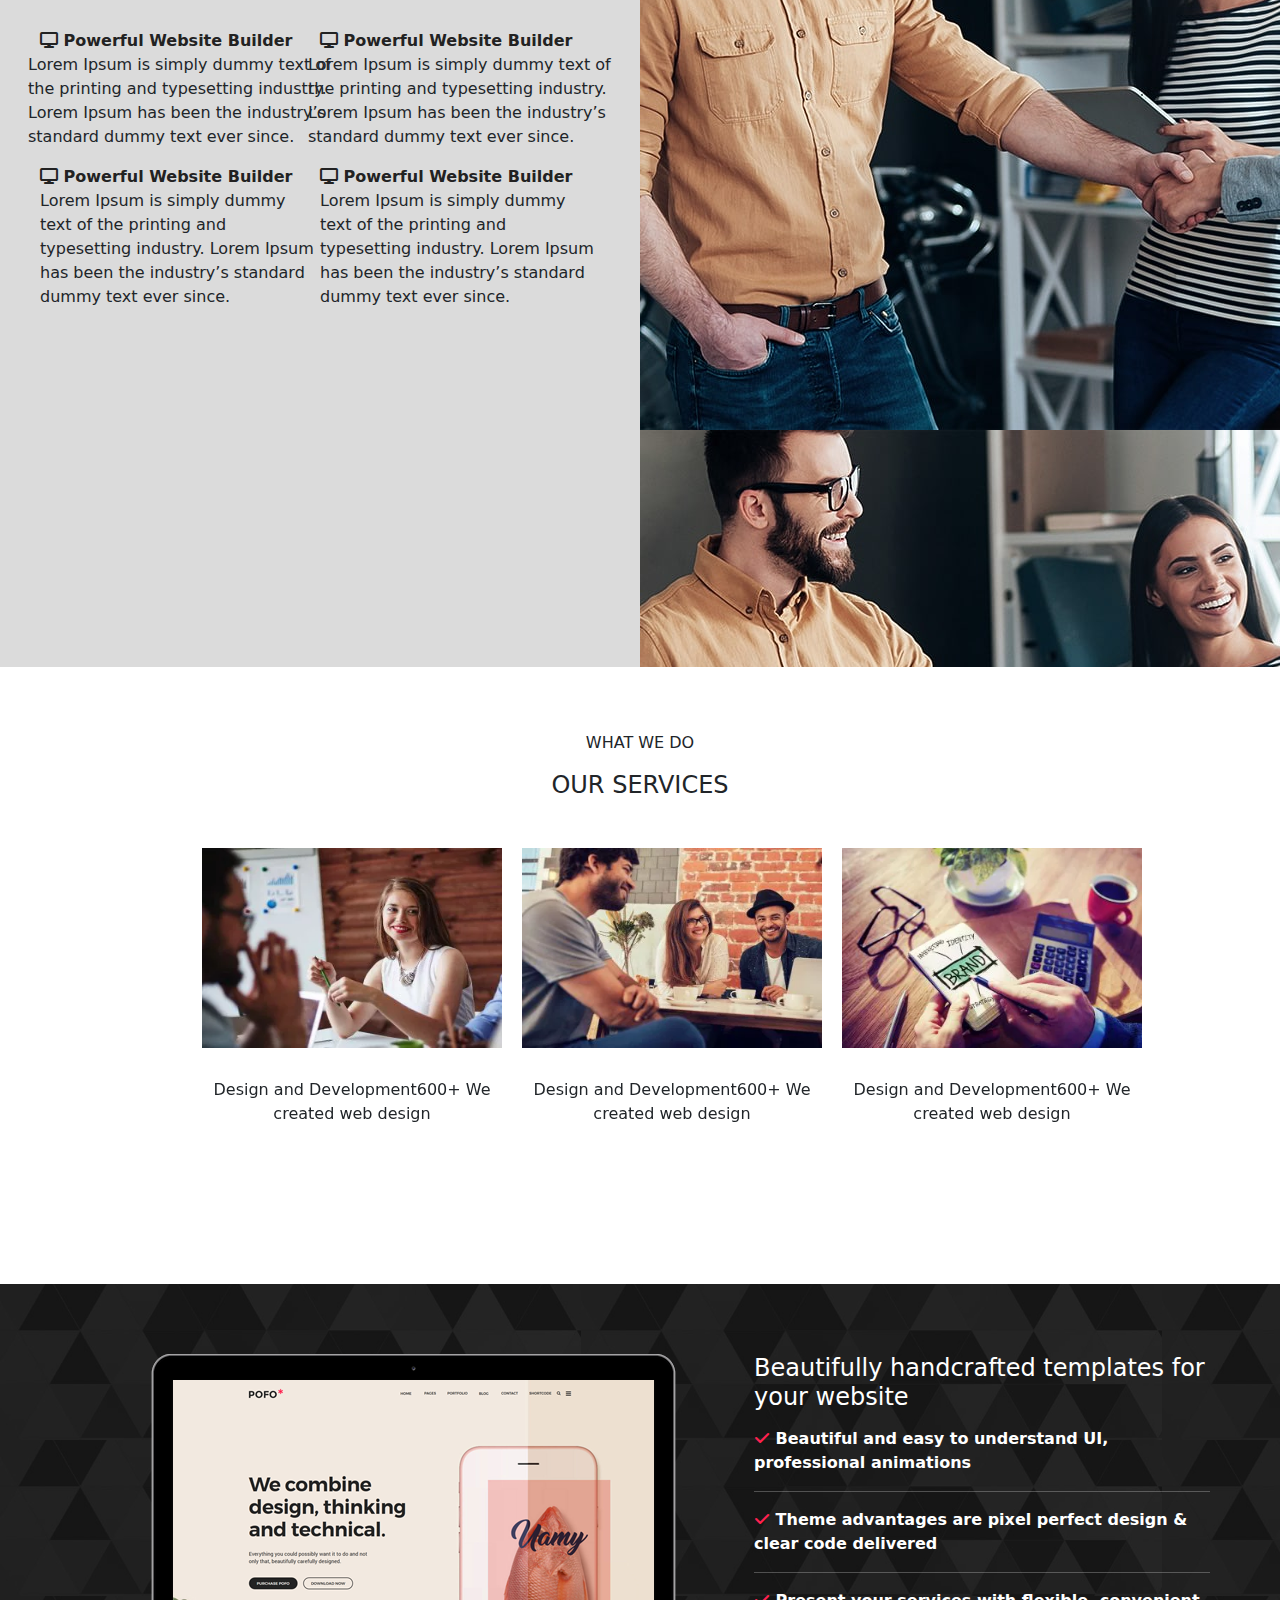
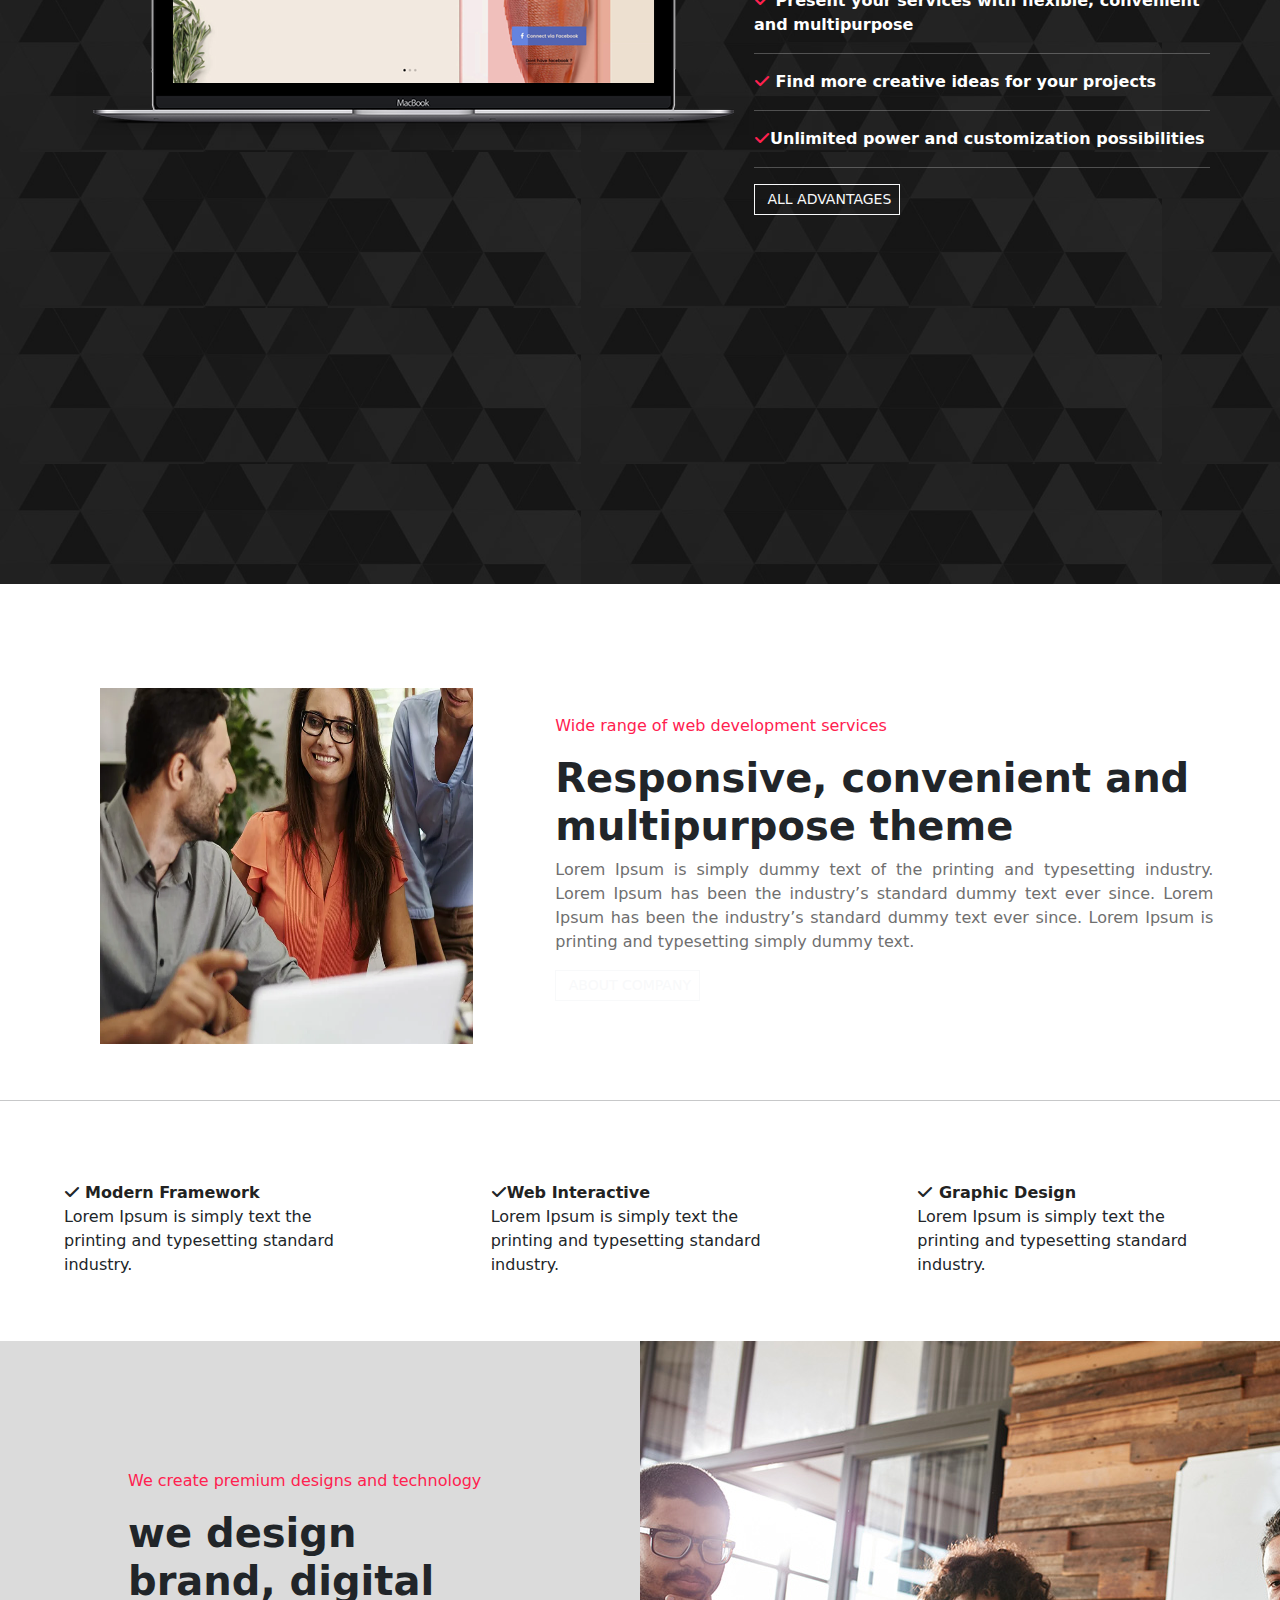
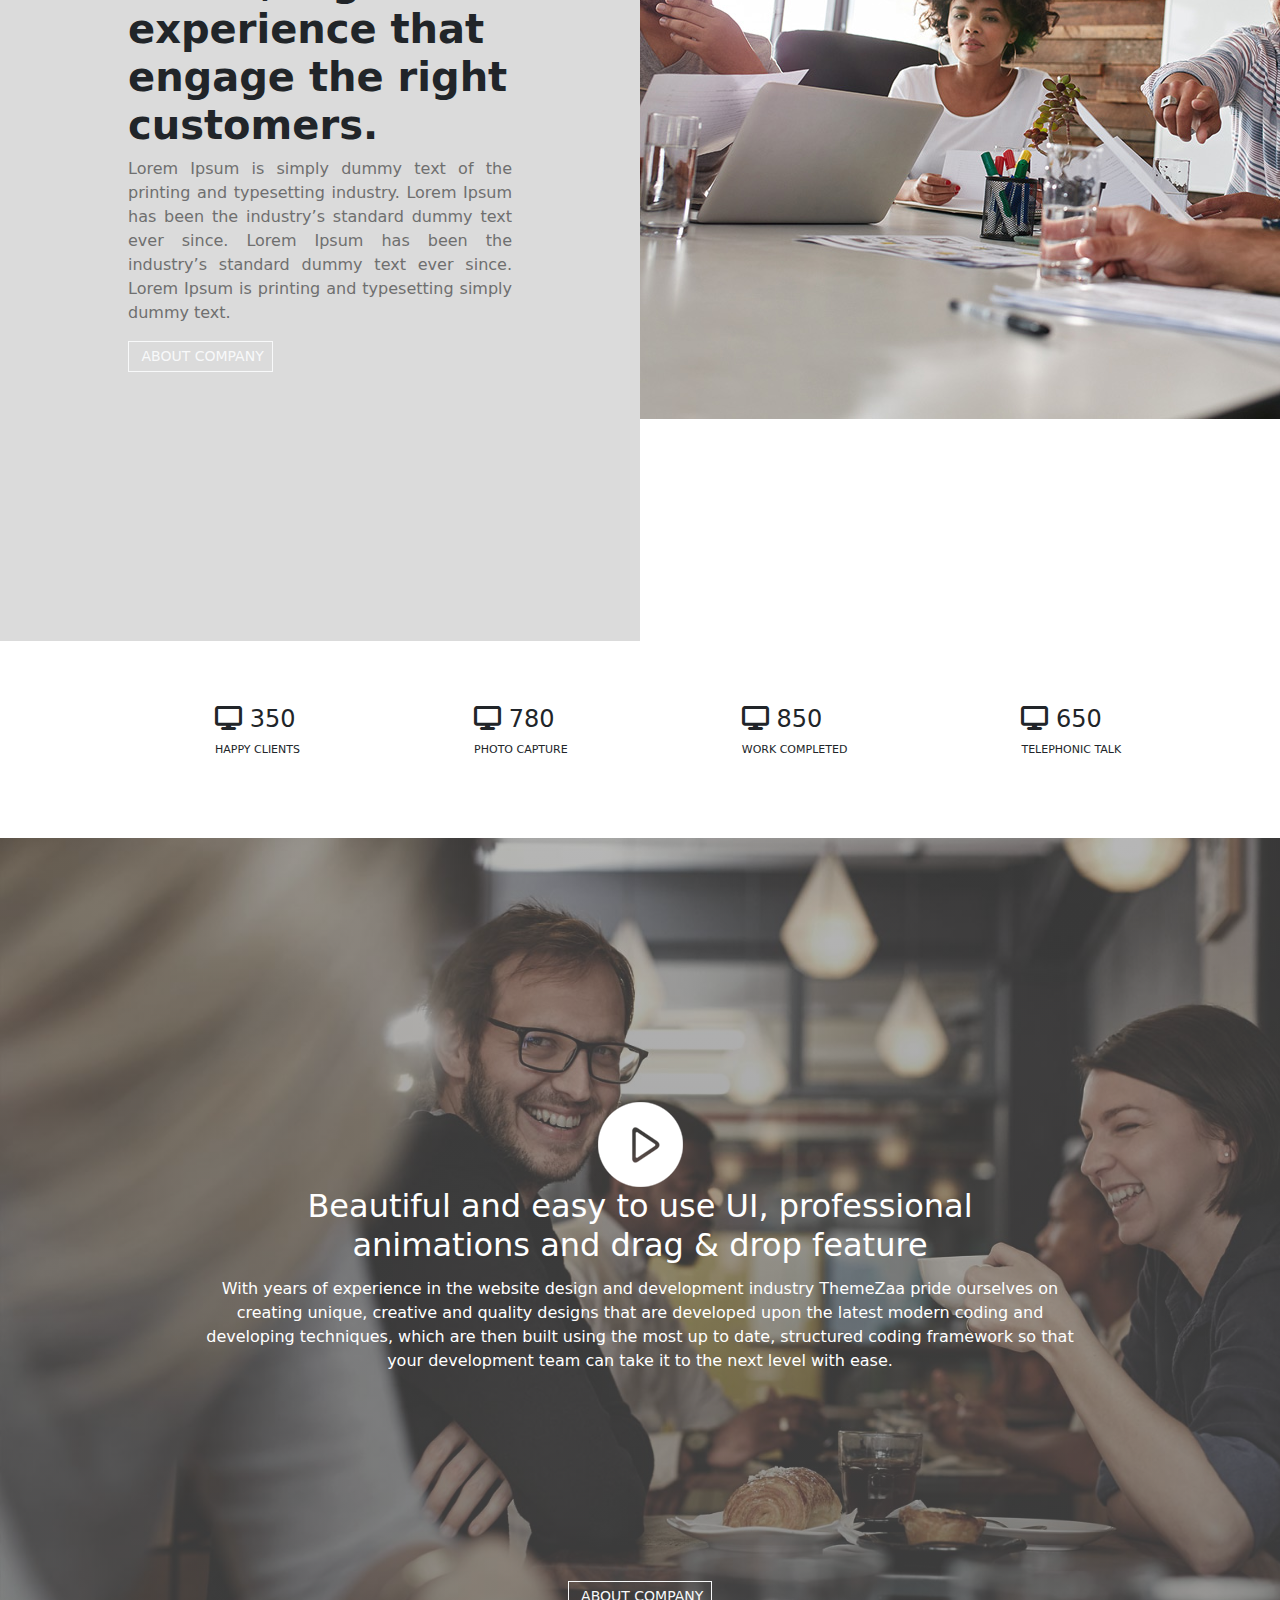
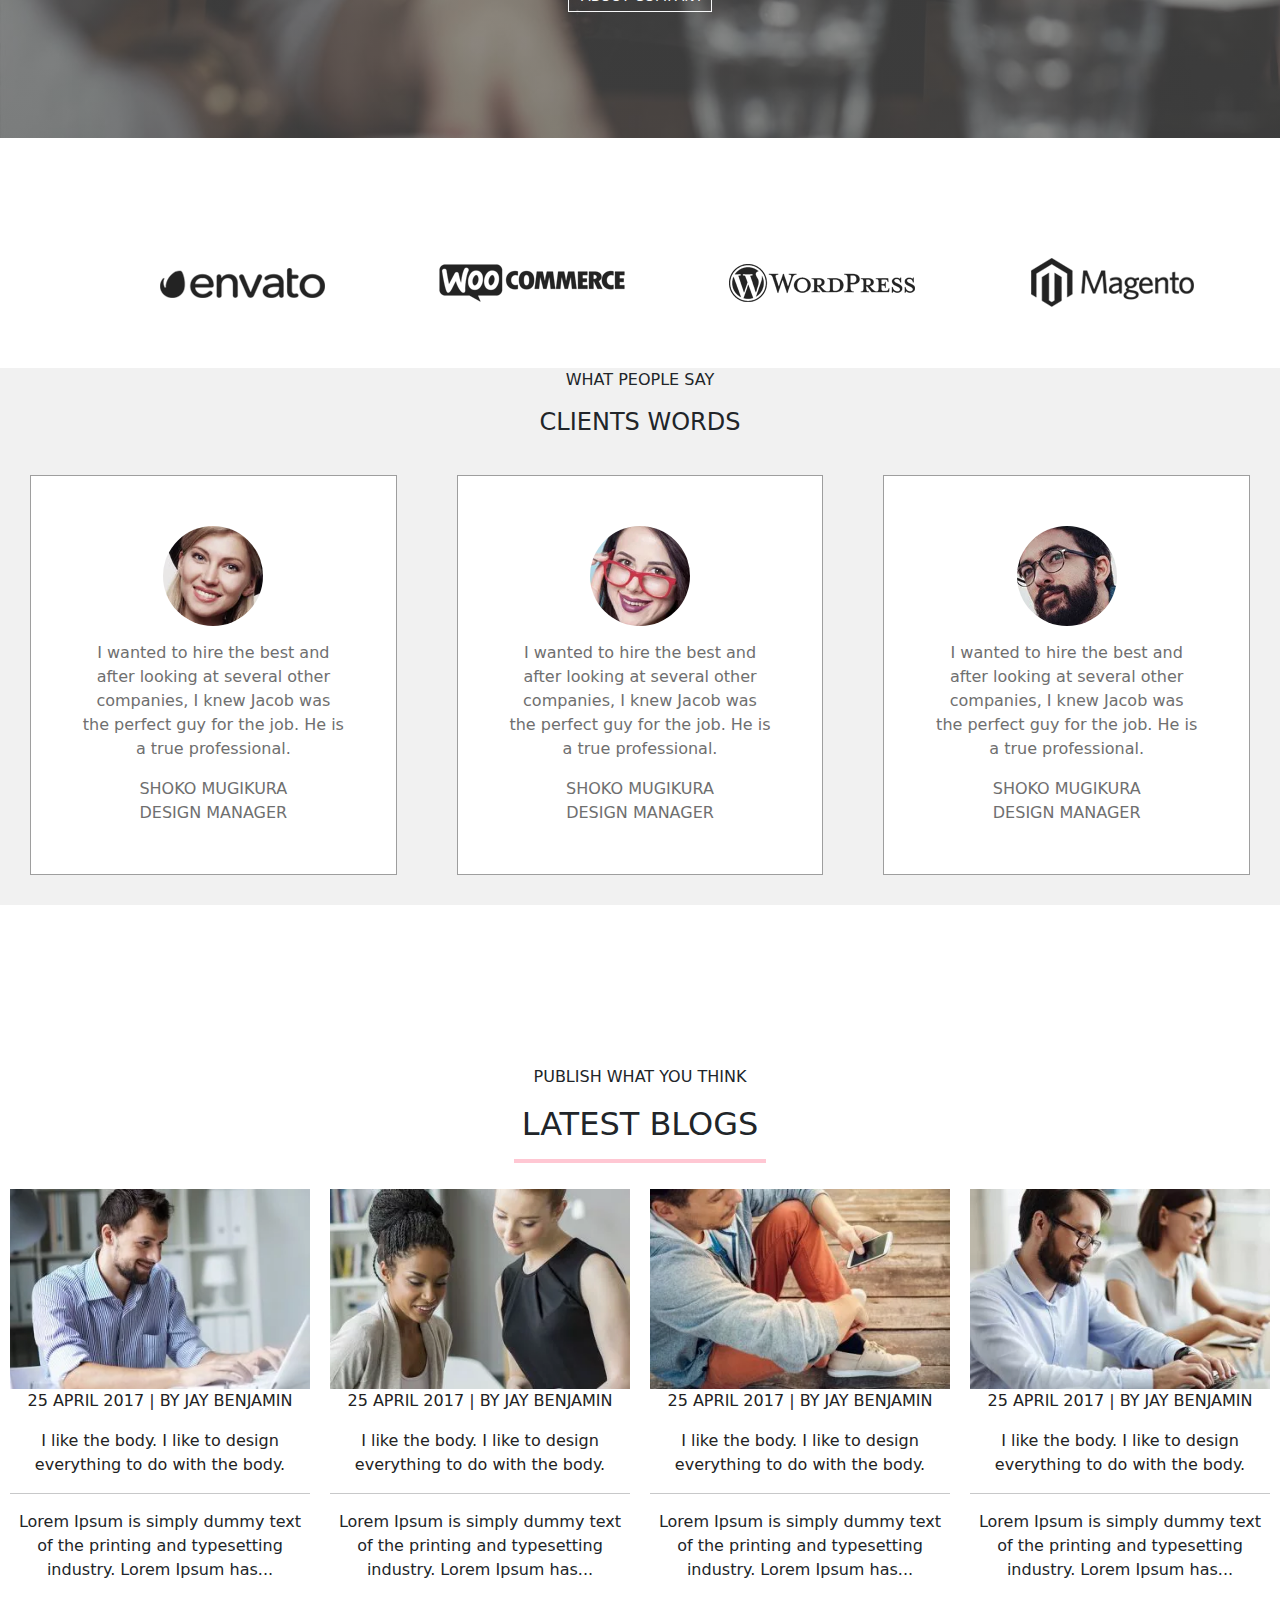
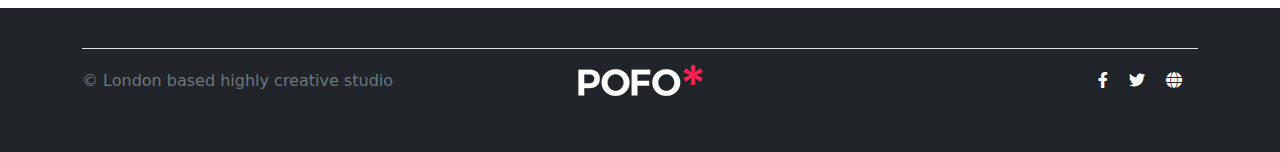
<file: corporate/index.html>
<!DOCTYPE html>
<html lang="en">

<head>
    <meta charset="UTF-8">
    <meta http-equiv="X-UA-Compatible" content="IE=edge">
    <meta name="viewport" content="width=device-width, initial-scale=1.0">
    <title>Bootstrap Corporate</title>
    <link rel="stylesheet" href="css/bootstrap.min.css">
    <link rel="stylesheet" href="css/fontawesome.min.css">

    
    <link rel="icon" href="images/logo-w1hite.png.jpg">
    <link rel="stylesheet" href="css/style.css">
    <link rel="icon" href="/docs/5.2/assets/img/favicons/favicon.ico">
</head>

<body>

    <header>
        <nav class="navbar navbar-expand-lg fixed-top">
            <div class="container">
                <a class="navbar-brand" href="#">
                    <img src="images/logo-white.png.webp" class="img-fluid" alt="Logo">
                </a>
                <button class="navbar-toggler" type="button" data-bs-toggle="collapse"
                    data-bs-target="#navbarSupportedContent" aria-controls="navbarSupportedContent"
                    aria-expanded="false" aria-label="Toggle navigation">
                    <span class="navbar-toggler-icon"></span>
                </button>
                <div class="collapse navbar-collapse" id="navbarSupportedContent">
                    <ul class="navbar-nav ms-auto mb-2 mb-lg-0">
                        <li class="nav-item">
                            <a class="nav-link active" aria-current="page" href="#">Home</a>
                        </li>
                        <li class="nav-item">
                            <a class="nav-link" href="#">Pages</a>
                        </li>
                        <li class="nav-item dropdown">
                            <a class="nav-link dropdown-toggle" href="#" role="button" data-bs-toggle="dropdown"
                                aria-expanded="false">
                                Portfolio
                            </a>
                            <ul class="dropdown-menu">
                                <li><a class="dropdown-item" href="#">Action</a></li>
                                <li><a class="dropdown-item" href="#">Another action</a></li>
                                <li>
                                    <hr class="dropdown-divider">
                                </li>
                                <li><a class="dropdown-item" href="#">Something else here</a></li>
                            </ul>
                        </li>
                        <li class="nav-item">
                            <a class="nav-link">Blog</a>
                        </li>
                        <li class="nav-item">
                            <a class="nav-link">Elements</a>
                        </li>
                        <li class="nav-item">
                            <a class="nav-link">Features</a>
                        </li>
                    </ul>
                    <div class="d-flex">
                        <div class="v-sep">
                            <a href="#" class="text-white"><i class="fa-solid fa-magnifying-glass"></i></a>
                        </div>
                        <div class="v-sep">
                            <a href="#" class="text-white me-3"><i class="fa-brands fa-facebook-f"></i></a>
                            <a href="#" class="text-white me-3"><i class="fa-brands fa-twitter"></i></a>
                            <a href="#" class="text-white"><i class="fa-solid fa-globe"></i></a>
                            
                        </div>
                        <div class="v-sep">
                            <a href="#" class="text-white"><i class="fa-solid fa-cart-shopping"></i></a>
                        </div>
                    </div>
                </div>
            </div>
        </nav>
    </header>
    <section id="hero" class="vh-100">
        <div id="heroCarousel" class="carousel slide" data-bs-ride="carousel">
            <div class="carousel-indicators">
                <button type="button" data-bs-target="#heroCarousel" data-bs-slide-to="0" class="active"
                    aria-current="true" aria-label="Slide 1"></button>
                <button type="button" data-bs-target="#heroCarousel" data-bs-slide-to="1"
                    aria-label="Slide 2"></button>
                <button type="button" data-bs-target="#heroCarousel" data-bs-slide-to="2"
                    aria-label="Slide 3"></button>
            </div>
            <div class="carousel-inner">
                <div class="carousel-item active">
                    <img src="images/homepage-3-slider-img-1.jpg" class="d-block w-100" alt="...">
                    <div class="carousel-caption d-none d-md-block">
                        <p class="text-uppercase fs-4 mb-4">We work hard, We play hard</p>
                        <h5 class="h1 mb-5">A print & digital<br>creative studio</h5>
                        <p><a href="#" class="btn btn-outline-light text-uppercase btn-lg">Explore Work</a></p>
                    </div>
                </div>
                <div class="carousel-item">
                    <img src="images/homepage-3-slider-img-3-new.jpg" class="d-block w-100" alt="...">
                    <div class="carousel-caption d-none d-md-block">
                        <p class="text-uppercase fs-4 mb-4">We work hard, We play hard</p>
                        <h5 class="h1 mb-5">A print & digital<br>creative studio</h5>
                        <p><a href="#" class="btn btn-outline-light text-uppercase btn-lg">Explore Work</a></p>
                    </div>
                </div>
                <div class="carousel-item">
                    <img src="images/homepage-option17-slider-01.jpg" class="d-block w-100" alt="...">
                    <div class="carousel-caption d-none d-md-block">
                        <p class="text-uppercase fs-4 mb-4">We work hard, We play hard</p>
                        <h5 class="h1 mb-5">A print & digital<br>creative studio</h5>
                        <p><a href="#" class="btn btn-outline-light text-uppercase btn-lg">Explore Work</a></p>
                    </div>
                </div>
            </div>
            <button class="carousel-control-prev" type="button" data-bs-target="#heroCarousel"
                data-bs-slide="prev">
                <span class="carousel-control-prev-icon" aria-hidden="true"></span>
                <span class="visually-hidden">Previous</span>
            </button>
            <button class="carousel-control-next" type="button" data-bs-target="#heroCarousel"
                data-bs-slide="next">
                <span class="carousel-control-next-icon" aria-hidden="true"></span>
                <span class="visually-hidden">Next</span>
            </button>
        </div>
    </section>
    <section>
        <div id="sect-2">
            <div class="words">
        <p><b>Easy way to build perfect websites</b></p>
        <h5>Beautifully handcrafted<br> templates for your website</h5>
        <p class="co-gr">Lorem Ipsum is simply dummy text of the printing and typesetting industry. Lorem Ipsum has been the industry’s standard dummy text ever since. Lorem Ipsum has been the industry’s standard dummy text ever since. Lorem Ipsum is simply dummy text.</p>
            </div>
            <div class="divi-1-2">
                <div class="divi-1">
                    <i class="fa-solid fa-pen-ruler"></i>
                     <p class="co-gr"><strong>Modern Framework</strong> <br>
                    Lorem Ipsum is simply text the printing and typesetting standard industry.
                    </p></div>
                <div class="divi-2">
                    <i class="fa-solid fa-layer-group"></i>
                    <p class="co-gr"><strong>Modern Framework</strong><br>
                    Lorem Ipsum is simply text the printing and typesetting standard industry.</p>
                </div>
            </div>
        </div>
    </section>
    <section class="sect-3">
        <div class="di-3">
            <h5>Beautiful and easy to understand UI, professional animations and drag & drop</h5>
            <p>
               Lorem Ipsum is simply dummy text of the printing and typesetting industry. Lorem Ipsum has been the industry’s standard dummy text ever since the 1500s, when an unknown printer took a galley of type and scrambled it to make a type specimen book. Lorem Ipsum is simply dummy text of the printing and typesetting industry.
            </p>
        </div>
        <div class="pkg-icon">
            <div class="icn-border">
                <i class="fa-solid fa-pen-ruler"></i>
                <h6>Pixel Perfect Design</h6>
                <p>Lorem Ipsum is simply text of the printing and typesetting industry. Lorem Ipsum has been standard dummy.</p>    
            </div>
            <div class="icn-border">
                <i class="fa-solid fa-pen-ruler"></i>
                <h6>Pixel Perfect Design</h6>
                <p>Lorem Ipsum is simply text of the printing and typesetting industry. Lorem Ipsum has been standard dummy.</p>    
            </div>
            <div class="icn-border">
                <i class="fa-solid fa-pen-ruler"></i>
                <h6>Pixel Perfect Design</h6>
                <p>Lorem Ipsum is simply text of the printing and typesetting industry. Lorem Ipsum has been standard dummy.</p>    
            </div>
            <div class="icn-border">
                <i class="fa-solid fa-pen-ruler"></i>
                <h6>Pixel Perfect Design</h6>
                <p>Lorem Ipsum is simply text of the printing and typesetting industry. Lorem Ipsum has been standard dummy.</p>    
            </div>
            

        </div>
    </section>
    <section id="sect-4">
        <div class="d-1-4"></div>
        <div class="d-2-4">
            <p>Build perfect websites</p>
            <h6>Unlimited power and customization possibilities</h6>
            <p>Lorem Ipsum is simply dummy text of the printing and typesetting industry. Lorem Ipsum has been the industry’s standard dummy text ever since. Lorem Ipsum has been the industry’s standard dummy text ever since. Lorem Ipsum is simply dummy text.</p>
            <p><a href="#" class="btn btn-outline-light text-uppercase btn-sm" style="--bs-btn-border-radius: 0px;" ><i class="fa-solid fa-circle-caret-right"  ></i> read more</a></p>
        </div>
        <div class="d-3-4"></div>
        <div class="d-4-4">
            <p>Unique digital experiences</p>
            <h6>Pixel perfect design and clear code delivered to you</h6>
            <p>Lorem Ipsum is simply dummy text of the printing and typesetting industry. Lorem Ipsum has been the industry’s standard dummy text ever since. Lorem Ipsum has been the industry’s standard dummy text ever since. Lorem Ipsum is simply dummy text.</p>
            <p><a href="#" class="btn btn-outline-light text-uppercase btn-sm" style="--bs-btn-border-radius: 0px;"><i class="fa-regular fa-circle-caret-right"></i> read more</a></p>
        </div>
    </section>
    <section id="sect-5" style="color: black;">
       <div>

        <li><a href="">all</a></li>
        <li><a href="">web</a></li>
        <li><a href="">PHOTOGRAPHY</a></li>
        <li><a href="">BRANDING</a></li>
        <li><a href="">DESIGN</a></li>
        <li><a href="">ADVERTISING</a></li> 
       </div>
       <div class="container text-center">
        <div class="row row-cols-4 pkg-list">
            <div class="col pkg-item"><img src="images/portfolio-item77-350x284.jpg.webp" alt=""><div class="pkg-details">
                <h3>Berlin design</h3>
                <p>branding</p>
            </div></div>
            <div class="col pkg-item"><img src="images/portfolio-item78-350x284.jpg.webp" alt=""><div class="pkg-details">
                <h3>Berlin design</h3>
                <p>branding</p>
            </div></div>
            <div class="col pkg-item"><img src="images/portfolio-item23-1-350x284.jpg.webp" alt=""><div class="pkg-details">
                <h3>Berlin design</h3>
                <p>branding</p>
            </div></div>
            <div class="col pkg-item"><img src="images/portfolio-item80-350x284.jpg.webp" alt=""><div class="pkg-details">
                <h3>Berlin design</h3>
                <p>branding</p>
            </div></div>
          </div>
          <div class="row row-cols-4">
            <div class="col pkg-item"><img src="images/portfolio-item24-350x284.jpg.webp" alt=""><div class="pkg-details">
                <h3>Berlin design</h3>
                <p>branding</p>
            </div></div>
            <div class="col pkg-item"><img src="images/portfolio-item25-350x284.jpg.webp" alt=""><div class="pkg-details">
                <h3>Berlin design</h3>
                <p>branding</p>
            </div></div>
            <div class="col pkg-item"><img src="images/portfolio-item26-350x284.jpg.webp" alt=""><div class="pkg-details">
                <h3>Berlin design</h3>
                <p>branding</p>
            </div></div>
            <div class="col pkg-item"><img src="images/portfolio-item19-350x284.jpg.webp" alt=""><div class="pkg-details">
                <h3>Berlin design</h3>
                <p>branding</p>
            </div></div>
          </div>
      </div>
    </section>
    <section id="sect-6"><div><dl><h4>Beautifully handcrafted templates for your website</h4></dl>
        <dt><i class="fa-solid fa-check"></i> Beautiful and easy to understand UI, professional animations</dt><hr>
        <dt><i class="fa-solid fa-check"></i> Theme advantages are pixel perfect design & clear code delivered</dt><hr>
        <dt><i class="fa-solid fa-check"></i> Present your services with flexible, convenient and multipurpose</dt><hr>
        <dt><i class="fa-solid fa-check"></i> Find more creative ideas for your projects</dt><hr>
        <dt><i class="fa-solid fa-check"></i>Unlimited power and customization possibilities</dt><hr>
        <p><a href="#" class="btn btn-outline-light text-uppercase btn-sm" style="--bs-btn-border-radius: 0px;" ><i class="fa-solid fa-circle-caret-right"  ></i> ALL ADVANTAGES</a></p>
    
    </div>
    <img src="images/explore-work-02.png.webp" alt="">
    <div> 

    </div></section>

    <section id="sect-7">
        <div class="sect-7-1"><h3>We are delivering<br> beautiful digital<br> products for you</h3>
            <div class="f-7"><div>
        <p class="row "><strong> <i class="fa-solid fa-display"></i> Powerful Website Builder</strong>
            Lorem Ipsum is simply dummy text of the printing and typesetting industry. Lorem Ipsum has been the industry’s standard dummy text ever since.</p>
        <p class="col"><strong><i class="fa-solid fa-display"></i> Powerful Website Builder</strong>
            Lorem Ipsum is simply dummy text of the printing and typesetting industry. Lorem Ipsum has been the industry’s standard dummy text ever since.</p></div>
        <div><p class="row"><strong><i class="fa-solid fa-display"></i> Powerful Website Builder</strong>
            Lorem Ipsum is simply dummy text of the printing and typesetting industry. Lorem Ipsum has been the industry’s standard dummy text ever since.</p>
        <p class="col"><strong><i class="fa-solid fa-display"></i> Powerful Website Builder</strong>
            Lorem Ipsum is simply dummy text of the printing and typesetting industry. Lorem Ipsum has been the industry’s standard dummy text ever since.</p></div>
        </div></div>
        <div class="sect-7-2"></div>
    </section>
    <section id="sect-8">
        <div class="sect-8-1"><p>WHAT WE DO</p>
        <h4>OUR SERVICES</h4>
        </div>
        <div class="sect-8-2">
            <div class="flip-box">
                <div class="flip-box-inner">
                  <div class="flip-box-front">
                    <img src="images/image-4-350x253.jpg.webp" alt="Paris" style="width:300px;height:200px">
                  </div>
                  <div class="flip-box-back">
                    <p>Lorem Ipsum is simply dummy text of the printing and typesetting industry.</p>
                  </div>
                  
                </div><div><p>Design and Development600+ We created web design</p></div>
              </div>
              <div class="flip-box">
                <div class="flip-box-inner">
                  <div class="flip-box-front">
                    <img src="images/blog-img1-350x253.jpg.webp" alt="Paris" style="width:300px;height:200px">
                  </div>
                  <div class="flip-box-back">
                    <p>Lorem Ipsum is simply dummy text of the printing and typesetting industry.</p>
                  </div>
                  
                </div>
                <div><p>Design and Development600+ We created web design</p></div>
              </div>
              <div class="flip-box">
                <div class="flip-box-inner">
                  <div class="flip-box-front">
                    <img src="images/blog-img2-350x253.jpg.webp" alt="Paris" style="width:300px;height:200px">
                  </div>
                  <div class="flip-box-back">
                    <p>Lorem Ipsum is simply dummy text of the printing and typesetting industry.</p>
                  </div>
                  </div>
                <div><p>Design and Development600+ We created web design</p></div>
              </div>
        </div>
    </section>
    <section id="sect-9"><div>
    <img src="images/explore-work-02.png.webp" alt="">
     </div>

    <div><dl><h4>Beautifully handcrafted templates for your website</h4></dl>
        <dt><i class="fa-solid fa-check"></i> Beautiful and easy to understand UI, professional animations</dt><hr>
        <dt><i class="fa-solid fa-check"></i> Theme advantages are pixel perfect design & clear code delivered</dt><hr>
        <dt><i class="fa-solid fa-check"></i> Present your services with flexible, convenient and multipurpose</dt><hr>
        <dt><i class="fa-solid fa-check"></i> Find more creative ideas for your projects</dt><hr>
        <dt><i class="fa-solid fa-check"></i>Unlimited power and customization possibilities</dt><hr>
    
        <p><a href="#" class="btn btn-outline-light text-uppercase btn-sm" style="--bs-btn-border-radius: 0px;" ><i class="fa-solid fa-circle-caret-right"  ></i> ALL ADVANTAGES</a></p>
    </div></section>
    <section id="sect-10"> 
        <div><img src="images/image-8.jpg.webp" alt=""></div>
        <div class="sect10-wor"><p class="p-s">Wide range of web development services</p>
        <h4 class="sect10-title">Responsive, convenient and<br> multipurpose theme</h4>
        <p class="sect10-p">Lorem Ipsum is simply dummy text of the printing and typesetting industry. Lorem Ipsum has been the industry’s standard dummy text ever since. Lorem Ipsum has been the industry’s standard dummy text ever since. Lorem Ipsum is printing and typesetting simply dummy text.</p>
        <p><a href="#" class="btn btn-outline-light text-uppercase btn-sm" style="--bs-btn-border-radius: 0px;" ><i class="fa-solid fa-circle-caret-right"  ></i>  ABOUT COMPANY</a></p>
    </div>
    

    </section>
    <hr>
    <section id="sect-11">
        <div class="sect-11-d1"><i class="fa-solid fa-check"></i> <strong>Modern Framework</strong> <br>
            Lorem Ipsum is simply text the printing and typesetting standard industry.</div>
        <div class="sect-11-d1"><i class="fa-solid fa-check"></i><strong>Web Interactive</strong> <br>
            Lorem Ipsum is simply text the printing and typesetting standard industry.</div>
        <div class="sect-11-d1"><i class="fa-solid fa-check"></i><strong> Graphic Design</strong><br>
            Lorem Ipsum is simply text the printing and typesetting standard industry.</div>
    </section>
    <section id="sect-12">
        <div class="sect-12-d2">
            <div class="sect10-wor"><p class="p-s">We create premium designs and technology</p>
                <h4 class="sect10-title">we design brand, digital experience that engage the right customers.</h4>
                <p class="sect10-p">Lorem Ipsum is simply dummy text of the printing and typesetting industry. Lorem Ipsum has been the industry’s standard dummy text ever since. Lorem Ipsum has been the industry’s standard dummy text ever since. Lorem Ipsum is printing and typesetting simply dummy text.</p>
                <p><a href="#" class="btn btn-outline-light text-uppercase btn-sm" style="--bs-btn-border-radius: 0px;" ><i class="fa-solid fa-circle-caret-right"  ></i>  ABOUT COMPANY</a></p>
            </div>
        </div>
        <div class="sect-12-d1"></div>
    </section>
    <section id="sect-13">
        <div><h4><i class="fa-solid fa-display"></i> 350</h4>
            <p>HAPPY CLIENTS</p>
        </div>
        <div><h4><i class="fa-solid fa-display"></i> 780</h4>
            <p>PHOTO CAPTURE</p>
        </div>
        <div><h4><i class="fa-solid fa-display"></i> 850</h4>
            <p>WORK COMPLETED</p>
        </div>
        <div><h4><i class="fa-solid fa-display"></i> 650</h4>
            <p>TELEPHONIC TALK</p>
        </div>
    </section>
    <section id="sect-14">
        <div class="sect-14-d1"><a href="https://www.youtube.com/watch?v=mcixldqDIEQ"target="_blank" ><img src="./images/icon-play-white-small.png.webp" alt=""></a> </div>
        <div class="sect-14-d2"><h2> Beautiful and easy to use UI, professional<br> animations and drag & drop feature</h2></div>
        <div class="sect-14-d3"><p>With years of experience in the website design and development industry ThemeZaa pride ourselves on creating unique, creative and quality designs that are developed upon the latest modern coding and developing techniques, which are then built using the most up to date, structured coding framework so that your development team can take it to the next level with ease.</p></div>
        <div><p><a href="#" class="btn btn-outline-light text-uppercase btn-sm" style="--bs-btn-border-radius: 0px;" ><i class="fa-solid fa-circle-caret-right"  ></i>  ABOUT COMPANY</a></p></div>
    </section>
    <section id="sect-15">
        <div ondrag="">
            <img src="images/logo-1.png.webp" alt="">
            <img src="images/logo-2.png.webp" alt="">
            <img src="images/logo-3.png.webp" alt="">
            <img src="images/logo-4.png.webp" alt="">
            <!-- <img src="images/logo-5.png.webp" alt="">
            <img src="images/logo-6.png.webp" alt="">
            <img src="images/logo-7.png.webp" alt="">
            <img src="images/logo-8.png.webp" alt=""> -->
        </div>
        
    </section>
    <section id="sect-16">
            <p>WHAT PEOPLE SAY</p>
            <h4>CLIENTS WORDS</h4>
            <div class="sect-16">
            <div class="d-16">
                <img src="images/avtar-13.jpg.webp" alt="Avatar" class="avatar">
                <p>I wanted to hire the best and after looking at several other companies, I knew Jacob was the perfect guy for the job. He is a true professional.</p>
                <span>SHOKO MUGIKURA</span>
                <p>DESIGN MANAGER</p>
            </div>
            <div class="d-16"><img src="images/avtar-14.jpg.webp" alt="Avatar" class="avatar">
                <p>I wanted to hire the best and after looking at several other companies, I knew Jacob was the perfect guy for the job. He is a true professional.</p>
                <span>SHOKO MUGIKURA</span>
                <p>DESIGN MANAGER</p></div>
            <div class="d-16"><img src="images/avtar-15.jpg.webp" alt="Avatar" class="avatar">
                <p>I wanted to hire the best and after looking at several other companies, I knew Jacob was the perfect guy for the job. He is a true professional.</p>
                <span>SHOKO MUGIKURA</span>
                <p>DESIGN MANAGER</p></div>
        
  </div>
    </section>
    <section id="sect-17"></section>
        <section id="packages" class="container-fluid">
                        <p>PUBLISH WHAT YOU THINK</p>
                        <h2 class="red" >LATEST BLOGS</h2><hr>
            <div class="row pkg-list">
                <div class="col-12 col-sm-6 col-md-4 col-xxl-2 pkg-item">
                    <img src="images/latest-blog5-350x233.jpg.webp" alt="">
                     <div><p> <a href="#">25 APRIL 2017</a> | <a href="#">BY JAY BENJAMIN</a> </p>
                     <a href="#">I like the body. I like to design everything to do with the body.                    </a>
                    <hr><p>Lorem Ipsum is simply dummy text of the printing and typesetting industry. Lorem Ipsum has...</p>
                    </div>
                    </div>
                
                <div class="col-12 col-sm-6 col-md-4 col-xxl-2 pkg-item">
                    <img src="images/latest-blog6-350x233.jpg.webp" alt="">
                    <div><p> <a href="#">25 APRIL 2017</a> | <a href="#">BY JAY BENJAMIN</a> </p>
                        <a href="#">I like the body. I like to design everything to do with the body.                    </a>
                       <hr><p>Lorem Ipsum is simply dummy text of the printing and typesetting industry. Lorem Ipsum has...</p>
                       </div>
                </div>
                <div class="col-12 col-sm-6 col-md-4 col-xxl-2 pkg-item">
                    <img src="images/latest-blog7-350x233.jpg.webp" alt="">
                    <div><p> <a href="#">25 APRIL 2017</a> | <a href="#">BY JAY BENJAMIN</a> </p>
                        <a href="#">I like the body. I like to design everything to do with the body.                    </a>
                       <hr><p>Lorem Ipsum is simply dummy text of the printing and typesetting industry. Lorem Ipsum has...</p>
                       </div>
                </div>
                <div class="col-12 col-sm-6 col-md-4 col-xxl-2 pkg-item">
                    <img src="images/latest-blog8-350x233.jpg.webp" alt="">
                    <div><p> <a href="#">25 APRIL 2017</a> | <a href="#">BY JAY BENJAMIN</a> </p>
                        <a href="#">I like the body. I like to design everything to do with the body.                    </a>
                       <hr><p>Lorem Ipsum is simply dummy text of the printing and typesetting industry. Lorem Ipsum has...</p>
                       </div>
                </div>
            </div></div>
    </section>
    <section id="sect-19" class="p-3 text-bg-dark">
            <div class="container">
                <footer class="d-flex flex-wrap justify-content-between align-items-center py-3 my-4 border-top bg-dark">
                  <p class="col-md-4 mb-0 text-muted">&copy; London based highly creative studio</p>
              
                  <a href="index.html" class="col-md-4 d-flex align-items-center justify-content-center mb-3 mb-md-0 me-md-auto link-dark text-decoration-none">
                    <img src="images/logo-white.png.webp" alt="">
                  </a>
              
                  <div class="d-flex"><div class="">
                    <a href="#" class="text-white me-3"><i class="fa-brands fa-facebook-f"></i></a>
                    <a href="#" class="text-white me-3"><i class="fa-brands fa-twitter"></i></a>
                    <a href="#" class="text-white me-3"><i class="fa-solid fa-globe"></i></a>
                    
                </div></div>
                </footer>
              </div>
              
    </section>
    


    <script src="js/bootstrap.bundle.min.js"></script>
</body>

</html>
<!-- <i class="fa-solid fa-book-open"></i>
<i class="fa-solid fa-display"></i>
<i class="fa-solid fa-wallet"></i>
<i class="fa-solid fa-camera-retro"></i> -->
</file>
<file: css/style.css>
/* //////////////////////////// */
header .navbar .nav-link, header .navbar .nav-link.active {
    color: #fff;
    
    
}

header .navbar-nav > .nav-item {
    text-transform: uppercase;
    font-weight: 500;
    font-size: 0.8rem;
    margin: 0 1rem;
}

.v-sep {
    position: relative;
    padding: 0 1.3rem;
    
}

.v-sep::before {
    content: "";
    position: absolute;
    left: 0;
    top: calc(50% - 7px);
    height: 14px;
    border-left: 1px solid rgba(255, 255, 255, 0.2);
}

#hero .carousel-item {
    height: 100vh;
    overflow: hidden;
}
#hero .carousel-item img {
    object-fit: cover;
    height: 100%;
    width: 100%;
}

#hero .carousel-indicators [data-bs-target]{
    width: 10px;
    height: 10px;
    border-radius: 50%;
}

#hero .carousel-caption{
    left: 0;
    top: 0;
    right: 0;
    bottom: 0;
    /* transform: translateX(-50%) translateY(-50%); */
    background: rgba(0, 0, 0, 0.8);
    /* padding: 2rem; */
    display: flex !important;
    flex-direction: column;
    align-items: center;
    justify-content: center;
    cursor: ew-resize;

}
 #hero .carousel-caption .h1{
    font-size: 4.5rem;
    line-height: 4rem;

}
header .dropdown-menu{
    background-color: #222;
}

header .dropdown-item{
    color: #fff;
}
header .dropdown-item:hover{
    color: #ddd;
    background: transparent;
}
.carousel-control-next-icon, .carousel-control-prev-icon {
    display:none;
    width: 2rem;
    height: 2rem;
    background-repeat: no-repeat;
    background-position: 50%;
    background-size: 100% 100%;
}

#sect-2{
    height: 100vh;
    background-image: url(../images/homepage-option17-banner-bg.jpg);
    background-repeat: no-repeat;
    background-position: 50% 0;
    background-size: cover;

}
h5 {
    font-size: 40px;
    line-height: 40px;
    font-weight: 600;
    margin-bottom: 30px;


}
.words{ 
    margin-left: 50%; 
    flex-direction: column;
    justify-content: center;
    /* display: block; */
    text-align: justify;
    padding-top: 70px;
    padding-right: 20px;


}
.co-gr{
    color: #6f6f6f;
}
strong{
    color: #222;
}

#sect-2 b{
    font-size: 20px;
    line-height: 23px;
    font-weight: 500;
    color: #ff214f;  
}
.divi-1-2{
    display: flex;
    margin-left: 50%; 
    flex-direction: row;
    justify-content: center;
    text-align: justify;
   
}
.divi-1{
    padding-right: 20px;
    padding-top: 25%;
    
}
.divi-2{
    padding-right: 20px;
    padding-top:25%;
}
.di-3{
    text-align: center;
    padding:10% 20% 20% 20%;

}
.pkg-icon{
    margin-top: -15%;
    display: flex;
    padding: 110px;
}
.icn-border{
    border: 1px solid #9e9e9e;
    padding: 40px;
    margin: 15px;
    box-sizing: border-box;
    text-align: center;
    color: #9e9e9e;
}
h6{
    color: #222;
}
#sect-2 .fa-solid{
    color: #ff214f;
    margin-bottom: 30px;
}
/* #sect-3 .fa-pen-ruler {
    width: 80px;
    height: 80px;
    border-radius: 50%;
    color:#fff;
    background-color: red;
    display: flex;
    justify-content: center;
    align-items: center;
    margin-top: 30px;
    margin-bottom: 30px;

} */
.icn-border .fa-pen-ruler{
    display: flex;
    width: 50px;
    height: 50px;
    position: relative;  
    border-radius: 50%; 
    color:#fff;
    background-color: #ff214f;
    margin-top: 30px;
    margin-bottom: 30px;
    justify-content: center;
    align-items: center;
    margin-left: 50px;
}

#sect-4{
    width: 100%;
    height: 10%;
    display: flex;
    flex-direction: row;
    padding: 0;
    margin: 0;
    
}

.d-1-4{
    /* width: 25%;
    height: 100vh;
    background-size: 100% 87.9%;
    background-repeat: no-repeat; */
    width: 379.75px;
    height: 474.925px;
    background-size: 100% 87.9%;
    background-repeat: no-repeat;
    display: flex;
    min-height: auto;
    min-width: auto;
    display: flex;
    position: relative;
    z-index: 1;
    background-image: url(../images/homepage-option17-image-01.jpg) !important;


}
.d-2-4 {
    /* width: 25%;
    height: 508px;
    padding: 3%;
    text-align: center;
    color: #9e9e9e;
    background-color:#222 ;
    background-size: 100% 100%; */
    width: 379.75px;
    height: 417.925px;
    background-size: 100% 87.9%;
    padding: 3%;
    text-align: left;
    color: #9e9e9e;
    background-color:#222;
    display: block;
    
}
.d-3-4{
    /* width: 25%;
    height: 100vh;
    background-repeat: no-repeat;
    background-size: 100% 87.9%; */
    width: 379.75px;
    height: 474.925px;
    background-size: 100% 87.9%;
    background-repeat: no-repeat;
    display: flex;
    min-height: auto;
    min-width: auto;
    display: flex;
    position: relative;
    z-index: 1;
    background-image: url(../images/homepage-option17-image-02.jpg) !important;
    
}
.d-4-4{
    /* width: 25%;
    height: 508px;
    padding: 3%;
    text-align: center;
    background-color:#515151 ;
    box-sizing: border-box;
    color: #9e9e9e;
    background-color: #222; */
    width: 379.75px;
    height: 417.925px;
    background-size: 100% 87.9%;
    padding: 3%;
    text-align: left;
    color: #9e9e9e;
    background-color:#222;
    display: block;
    
}
#sect-4 h6{
    color: #ffffff;
}
#sect-5{
    text-align: center;
    font-family: 'Roboto',sans-serif;
}
#sect-5 li{
    display: inline;
    margin: 10px;
}
#sect-5 a{
    margin: 15px;
    text-decoration: none;
    color: #6f6f6f;
    text-transform: uppercase;
}
#sect-5 a:hover{
    text-decoration:underline;
    color: #222;
    
}
#sect-5 a:focus{
    text-decoration:underline;
    color: #222;
    
}
.pkg-item {
    flex: 1 25%;
    overflow: hidden;
    padding: 7px;
    position: relative;
}
.pkg-item img {
    max-width: 100%;
    transition: all 1s linear;
}
.pkg-details{
    display: none;
}
.pkg-item:hover .pkg-details {
    background-color: rgba(255, 255, 255, 0.95);
    color: rgb(0, 0, 0);
    display: block;
}
#sect-6{
    
    margin: 100px 70px 70px 70px;
    display: flex;
    padding-left: 50px;
}
#sect-7{
    display: flex;
    width: 100%;
}
.f-7{
    display: flex;
    padding-top: 70px;
}
#sect-7 .sect-7-1{
    width: 50%;
    height: 100vh;
    background-color:#dbdbdb ;
    padding: 40px;
    
}
.sect-7-1 h3{
    font-size: 40px;
}
#sect-7 .sect-7-2{
    width: 50%;
    height: 100vh;
    background-image:url(../images/services-classic-07-min.jpg) ;
}
#sect-8{
    text-align: center;
    margin-top: 5%;

}
#sect-8 .sect-8-2{
    
    display: flex;
    padding-left: 15%;
   

}
.flip-box {
    background-color: transparent;
    width: 300px;
    height: 200px;
    perspective: 1000px;
    margin: 10px;
  }
  
  .flip-box-inner {
    position: relative;
    width: 100%;
    height: 100%;
    text-align: center;
    transition: transform 0.8s;
    transform-style: preserve-3d;
    
    margin: 30px 30px 30px 0;
  }
  
  .flip-box:hover .flip-box-inner {
    transform: rotateX(180deg);
  }
  
  .flip-box-front, .flip-box-back {
    position: absolute;
    width: 100%;
    height: 100%;
    -webkit-backface-visibility: hidden;
    backface-visibility: hidden;
  }
  
  .flip-box-front {
    background-color: #bbb;
    color: black;
  }
  
  .flip-box-back {
    background-color: #ff214f;
    color: white;
    transform: rotateX(180deg);
  }

  #sect-9{
    margin-top: 20%;
    width: 100%;
    background-image: url(../images/Screenshot\ 2022-11-27\ 200424.png);
    background-repeat: repeat;
    height: 100vh;
    display: flex;
    padding: 70px;
    color: white;
}
#sect-9 .fa-check{
    color: #ff214f;
}
#sect-10{
    margin-top: 5%;
    display: flex;
    padding: 30px;
}
#sect-10>div>img{
    width: 150%;
    height: 100%;
    margin-left: -50px;

}
#sect-10>div{
    padding: 10px;
    margin-left: 9%;

    
}
.p-s{
    color: #ff214f;
    font-weight: 500;
}
.sect10-title{
    font-size: 40px;
    font-weight: 600;
}
.sect10-p{
    text-align: justify;
    color: #6f6f6f;
}
#sect-10 .sect10-wor{
    padding: 3%;
}
#sect-11{
    display: flex;
}
#sect-11 .sect-11-d1{
    padding: 5%;
}
#sect-12{
    width: 100%;
    display: flex;
}

#sect-12 .sect-12-d1{
    width: 50%;
    background-image: url('../images/parallax-bg11.jpg');
    height: 100vh;
    background-repeat: no-repeat;
}
#sect-12 .sect-12-d2{
    background-color: #dbdbdb;
    width: 50%;
    height: 100vh;
    padding: 10%;
}
#sect-13{
    display: flex;
    text-align: left;
    margin-left: 5%;
    padding: 5%;
}
#sect-13 div{
    margin-inline: 8%;
}
#sect-13 p{
    font-size: 11px;
}
#sect-14{
    background: linear-gradient(rgba(110, 110, 110, 0.5),rgba(90, 90, 90, 0.665)),url(../images/parallax-bg6.jpg);
    height: 100vh;
    background-size: cover;
    text-align: center;
    align-items: center;
    align-content: center;
    padding-top: 12%;
    color: white;
    

}
#sect-14 .sect-14-d3{
    padding: 15%;
    padding-top: 5px;
}
#sect-14 a{
    bottom: 50px;
}
#sect-15{
display: flex;
margin-left: 100px;
padding-top: 60px;


}
#sect-15 img{
    cursor: ew-resize;
    margin: 30px;
    
    
}
#sect-16{
    text-align: center;
    background-color: #f1f1f1;
}
#sect-16 .sect-16{
    display: flex;
    cursor: ew-resize;
    
    
}
#sect-16 .avatar {
    vertical-align: middle;
    width: 100px;
    height: 100px;
    border-radius: 50%;
    margin-bottom: 15px;
    
  }
  #sect-16 .d-16{
    width: 500px;
    height: 400px;
    padding: 50px;
    border: 1px solid #9e9e9e;
    text-align: center;
    margin: 30px;
    color: #6f6f6f;
    background-color: #fff;

  } 

/*  //////////////////////////////////////////////   */
.pkg-item {
    /* flex-grow: 1;
    flex-basis: 25%; */
    flex: 1 25%;
    overflow: hidden;
    padding: 1px;
    position: relative;
    padding: 10px;
}
.pkg-item img {
    max-width: 100%;
    transition: all 1s linear;
}
.pkg-item a {
    text-decoration: none;
    color: #222;
}
.pkg-item a:hover {
    text-decoration: none;
    color: #ff214f;
}
#packages {
    text-align: center;
    margin-top: 10rem;
    
    
}
#packages h2+hr{
    width: 20%;
    color: #ff214f;
    border-width: 2px;
    margin-left: 40%;
    border-style: solid;
}
.pkg-list{
    display: flex;
}

.pkg-item:hover img {
    transform: scale(100%);
    filter: grayscale(1);
}
</file>
<file: corporate/css/style.css>
header .navbar .nav-link, header .navbar .nav-link.active {
    color: #fff;
    
    
}

header .navbar-nav > .nav-item {
    text-transform: uppercase;
    font-weight: 500;
    font-size: 0.8rem;
    margin: 0 1rem;
}

.v-sep {
    position: relative;
    padding: 0 1.3rem;
    
}

.v-sep::before {
    content: "";
    position: absolute;
    left: 0;
    top: calc(50% - 7px);
    height: 14px;
    border-left: 1px solid rgba(255, 255, 255, 0.2);
}

#hero .carousel-item {
    height: 100vh;
    overflow: hidden;
}
#hero .carousel-item img {
    object-fit: cover;
    height: 100%;
    width: 100%;
}

#hero .carousel-indicators [data-bs-target]{
    width: 10px;
    height: 10px;
    border-radius: 50%;
}

#hero .carousel-caption{
    left: 0;
    top: 0;
    right: 0;
    bottom: 0;
    /* transform: translateX(-50%) translateY(-50%); */
    background: rgba(0, 0, 0, 0.8);
    /* padding: 2rem; */
    display: flex !important;
    flex-direction: column;
    align-items: center;
    justify-content: center;
    cursor: ew-resize;

}
 #hero .carousel-caption .h1{
    font-size: 4.5rem;
    line-height: 4rem;

}
header .dropdown-menu{
    background-color: #222;
}

header .dropdown-item{
    color: #fff;
}
header .dropdown-item:hover{
    color: #ddd;
    background: transparent;
}
.carousel-control-next-icon, .carousel-control-prev-icon {
    display:none;
    width: 2rem;
    height: 2rem;
    background-repeat: no-repeat;
    background-position: 50%;
    background-size: 100% 100%;
}

#sect-2{
    height: 100vh;
    background-image: url(../images/homepage-option17-banner-bg.jpg);
    background-repeat: no-repeat;
    background-position: 50% 0;
    background-size: cover;

}
h5 {
    font-size: 40px;
    line-height: 40px;
    font-weight: 600;
    margin-bottom: 30px;


}
.words{ 
    margin-left: 50%; 
    flex-direction: column;
    justify-content: center;
    /* display: block; */
    text-align: justify;
    padding-top: 70px;
    padding-right: 20px;


}
.co-gr{
    color: #6f6f6f;
}
strong{
    color: #222;
}

#sect-2 b{
    font-size: 20px;
    line-height: 23px;
    font-weight: 500;
    color: #ff214f;  
}
.divi-1-2{
    display: flex;
    margin-left: 50%; 
    flex-direction: row;
    justify-content: center;
    text-align: justify;
   
}
.divi-1{
    padding-right: 20px;
    padding-top: 25%;
    
}
.divi-2{
    padding-right: 20px;
    padding-top:25%;
}
.di-3{
    text-align: center;
    padding:10% 20% 20% 20%;

}
.pkg-icon{
    margin-top: -15%;
    display: flex;
    padding: 110px;
}
.icn-border{
    border: 1px solid #9e9e9e;
    padding: 40px;
    margin: 15px;
    box-sizing: border-box;
    text-align: center;
    color: #9e9e9e;
}
h6{
    color: #222;
}
#sect-2 .fa-solid{
    color: #ff214f;
    margin-bottom: 30px;
}
/* #sect-3 .fa-pen-ruler {
    width: 80px;
    height: 80px;
    border-radius: 50%;
    color:#fff;
    background-color: red;
    display: flex;
    justify-content: center;
    align-items: center;
    margin-top: 30px;
    margin-bottom: 30px;

} */
.icn-border .fa-pen-ruler{
    display: flex;
    width: 50px;
    height: 50px;
    position: relative;  
    border-radius: 50%; 
    color:#fff;
    background-color: #ff214f;
    margin-top: 30px;
    margin-bottom: 30px;
    justify-content: center;
    align-items: center;
    margin-left: 50px;
}

#sect-4{
    width: 100%;
    height: 10%;
    display: flex;
    flex-direction: row;
    padding: 0;
    margin: 0;
    
}

.d-1-4{
    /* width: 25%;
    height: 100vh;
    background-size: 100% 87.9%;
    background-repeat: no-repeat; */
    width: 379.75px;
    height: 474.925px;
    background-size: 100% 87.9%;
    background-repeat: no-repeat;
    display: flex;
    min-height: auto;
    min-width: auto;
    display: flex;
    position: relative;
    z-index: 1;
    background-image: url(../images/homepage-option17-image-01.jpg) !important;


}
.d-2-4 {
    /* width: 25%;
    height: 508px;
    padding: 3%;
    text-align: center;
    color: #9e9e9e;
    background-color:#222 ;
    background-size: 100% 100%; */
    width: 379.75px;
    height: 417.925px;
    background-size: 100% 87.9%;
    padding: 3%;
    text-align: left;
    color: #9e9e9e;
    background-color:#222;
    display: block;
    
}
.d-3-4{
    /* width: 25%;
    height: 100vh;
    background-repeat: no-repeat;
    background-size: 100% 87.9%; */
    width: 379.75px;
    height: 474.925px;
    background-size: 100% 87.9%;
    background-repeat: no-repeat;
    display: flex;
    min-height: auto;
    min-width: auto;
    display: flex;
    position: relative;
    z-index: 1;
    background-image: url(../images/homepage-option17-image-02.jpg) !important;
    
}
.d-4-4{
    /* width: 25%;
    height: 508px;
    padding: 3%;
    text-align: center;
    background-color:#515151 ;
    box-sizing: border-box;
    color: #9e9e9e;
    background-color: #222; */
    width: 379.75px;
    height: 417.925px;
    background-size: 100% 87.9%;
    padding: 3%;
    text-align: left;
    color: #9e9e9e;
    background-color:#222;
    display: block;
    
}
#sect-4 h6{
    color: #ffffff;
}
#sect-5{
    text-align: center;
    font-family: 'Roboto',sans-serif;
}
#sect-5 li{
    display: inline;
    margin: 10px;
}
#sect-5 a{
    margin: 15px;
    text-decoration: none;
    color: #6f6f6f;
    text-transform: uppercase;
}
#sect-5 a:hover{
    text-decoration:underline;
    color: #222;
    
}
#sect-5 a:focus{
    text-decoration:underline;
    color: #222;
    
}
.pkg-item {
    flex: 1 25%;
    overflow: hidden;
    padding: 7px;
    position: relative;
}
.pkg-item img {
    max-width: 100%;
    transition: all 1s linear;
}
.pkg-details{
    display: none;
}
.pkg-item:hover .pkg-details {
    background-color: rgba(255, 255, 255, 0.95);
    color: rgb(0, 0, 0);
    display: block;
}
#sect-6{
    
    margin: 100px 70px 70px 70px;
    display: flex;
    padding-left: 50px;
}
#sect-7{
    display: flex;
    width: 100%;
}
.f-7{
    display: flex;
    padding-top: 70px;
}
#sect-7 .sect-7-1{
    width: 50%;
    height: 100vh;
    background-color:#dbdbdb ;
    padding: 40px;
    
}
.sect-7-1 h3{
    font-size: 40px;
}
#sect-7 .sect-7-2{
    width: 50%;
    height: 100vh;
    background-image:url(../images/services-classic-07-min.jpg) ;
}
#sect-8{
    text-align: center;
    margin-top: 5%;

}
#sect-8 .sect-8-2{
    
    display: flex;
    padding-left: 15%;
   

}
.flip-box {
    background-color: transparent;
    width: 300px;
    height: 200px;
    perspective: 1000px;
    margin: 10px;
  }
  
  .flip-box-inner {
    position: relative;
    width: 100%;
    height: 100%;
    text-align: center;
    transition: transform 0.8s;
    transform-style: preserve-3d;
    
    margin: 30px 30px 30px 0;
  }
  
  .flip-box:hover .flip-box-inner {
    transform: rotateX(180deg);
  }
  
  .flip-box-front, .flip-box-back {
    position: absolute;
    width: 100%;
    height: 100%;
    -webkit-backface-visibility: hidden;
    backface-visibility: hidden;
  }
  
  .flip-box-front {
    background-color: #bbb;
    color: black;
  }
  
  .flip-box-back {
    background-color: #ff214f;
    color: white;
    transform: rotateX(180deg);
  }

  #sect-9{
    margin-top: 20%;
    width: 100%;
    background-image: url(../images/Screenshot\ 2022-11-27\ 200424.png);
    background-repeat: repeat;
    height: 100vh;
    display: flex;
    padding: 70px;
    color: white;
}
#sect-9 .fa-check{
    color: #ff214f;
}
#sect-10{
    margin-top: 5%;
    display: flex;
    padding: 30px;
}
#sect-10>div>img{
    width: 150%;
    height: 100%;
    margin-left: -50px;

}
#sect-10>div{
    padding: 10px;
    margin-left: 9%;

    
}
.p-s{
    color: #ff214f;
    font-weight: 500;
}
.sect10-title{
    font-size: 40px;
    font-weight: 600;
}
.sect10-p{
    text-align: justify;
    color: #6f6f6f;
}
#sect-10 .sect10-wor{
    padding: 3%;
}
#sect-11{
    display: flex;
}
#sect-11 .sect-11-d1{
    padding: 5%;
}
#sect-12{
    width: 100%;
    display: flex;
}

#sect-12 .sect-12-d1{
    width: 50%;
    background-image: url('../images/parallax-bg11.jpg');
    height: 100vh;
    background-repeat: no-repeat;
}
#sect-12 .sect-12-d2{
    background-color: #dbdbdb;
    width: 50%;
    height: 100vh;
    padding: 10%;
}
#sect-13{
    display: flex;
    text-align: left;
    margin-left: 5%;
    padding: 5%;
}
#sect-13 div{
    margin-inline: 8%;
}
#sect-13 p{
    font-size: 11px;
}
#sect-14{
    background: linear-gradient(rgba(110, 110, 110, 0.5),rgba(90, 90, 90, 0.665)),url(../images/parallax-bg6.jpg);
    height: 100vh;
    background-size: cover;
    text-align: center;
    align-items: center;
    align-content: center;
    padding-top: 12%;
    color: white;
    

}
#sect-14 .sect-14-d3{
    padding: 15%;
    padding-top: 5px;
}
#sect-14 a{
    bottom: 50px;
}
#sect-15{
display: flex;
margin-left: 100px;
padding-top: 60px;


}
#sect-15 img{
    cursor: ew-resize;
    margin: 30px;
    
    
}
#sect-16{
    text-align: center;
    background-color: #f1f1f1;
}
#sect-16 .sect-16{
    display: flex;
    cursor: ew-resize;
    
    
}
#sect-16 .avatar {
    vertical-align: middle;
    width: 100px;
    height: 100px;
    border-radius: 50%;
    margin-bottom: 15px;
    
  }
  #sect-16 .d-16{
    width: 500px;
    height: 400px;
    padding: 50px;
    border: 1px solid #9e9e9e;
    text-align: center;
    margin: 30px;
    color: #6f6f6f;
    background-color: #fff;

  } 

/*  //////////////////////////////////////////////   */
.pkg-item {
    /* flex-grow: 1;
    flex-basis: 25%; */
    flex: 1 25%;
    overflow: hidden;
    padding: 1px;
    position: relative;
    padding: 10px;
}
.pkg-item img {
    max-width: 100%;
    transition: all 1s linear;
}
.pkg-item a {
    text-decoration: none;
    color: #222;
}
.pkg-item a:hover {
    text-decoration: none;
    color: #ff214f;
}
#packages {
    text-align: center;
    margin-top: 10rem;
    
    
}
#packages h2+hr{
    width: 20%;
    color: #ff214f;
    border-width: 2px;
    margin-left: 40%;
    border-style: solid;
}
.pkg-list{
    display: flex;
}

.pkg-item:hover img {
    transform: scale(100%);
    filter: grayscale(1);
}
</file>
